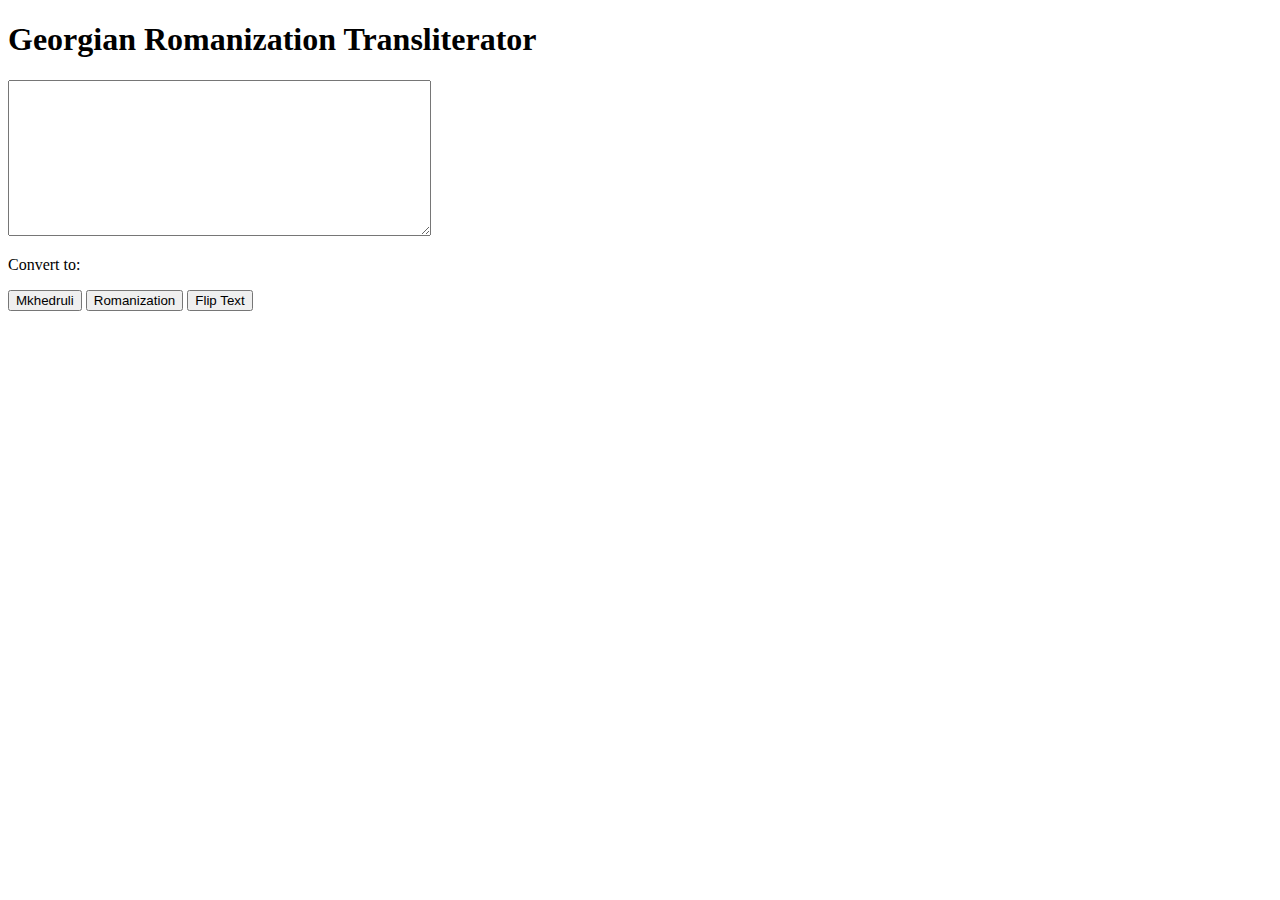
<file: GeorgianTranscription/index.html>
<!DOCTYPE html>
<html lang="en">
<head>
    <meta charset="UTF-8">
    <meta name="viewport" content="width=device-width, initial-scale=1.0">
    <title>Georgian Romanization Transliterator</title>
    <script src="georgiantrans.js" defer></script>
</head>
<body>
    <h1>Georgian Romanization Transliterator</h1>
    <textarea name="" id="" cols="50" rows="10"></textarea>
    <br>
    <p>Convert to:</p>
    <button onclick="translit(r2g)">Mkhedruli</button>
    <button onclick="translit(g2r)">Romanization</button>
    <button onclick="fliptext()">Flip Text</button>
    <br>
    <div></div>
</body>
</html>
</file>
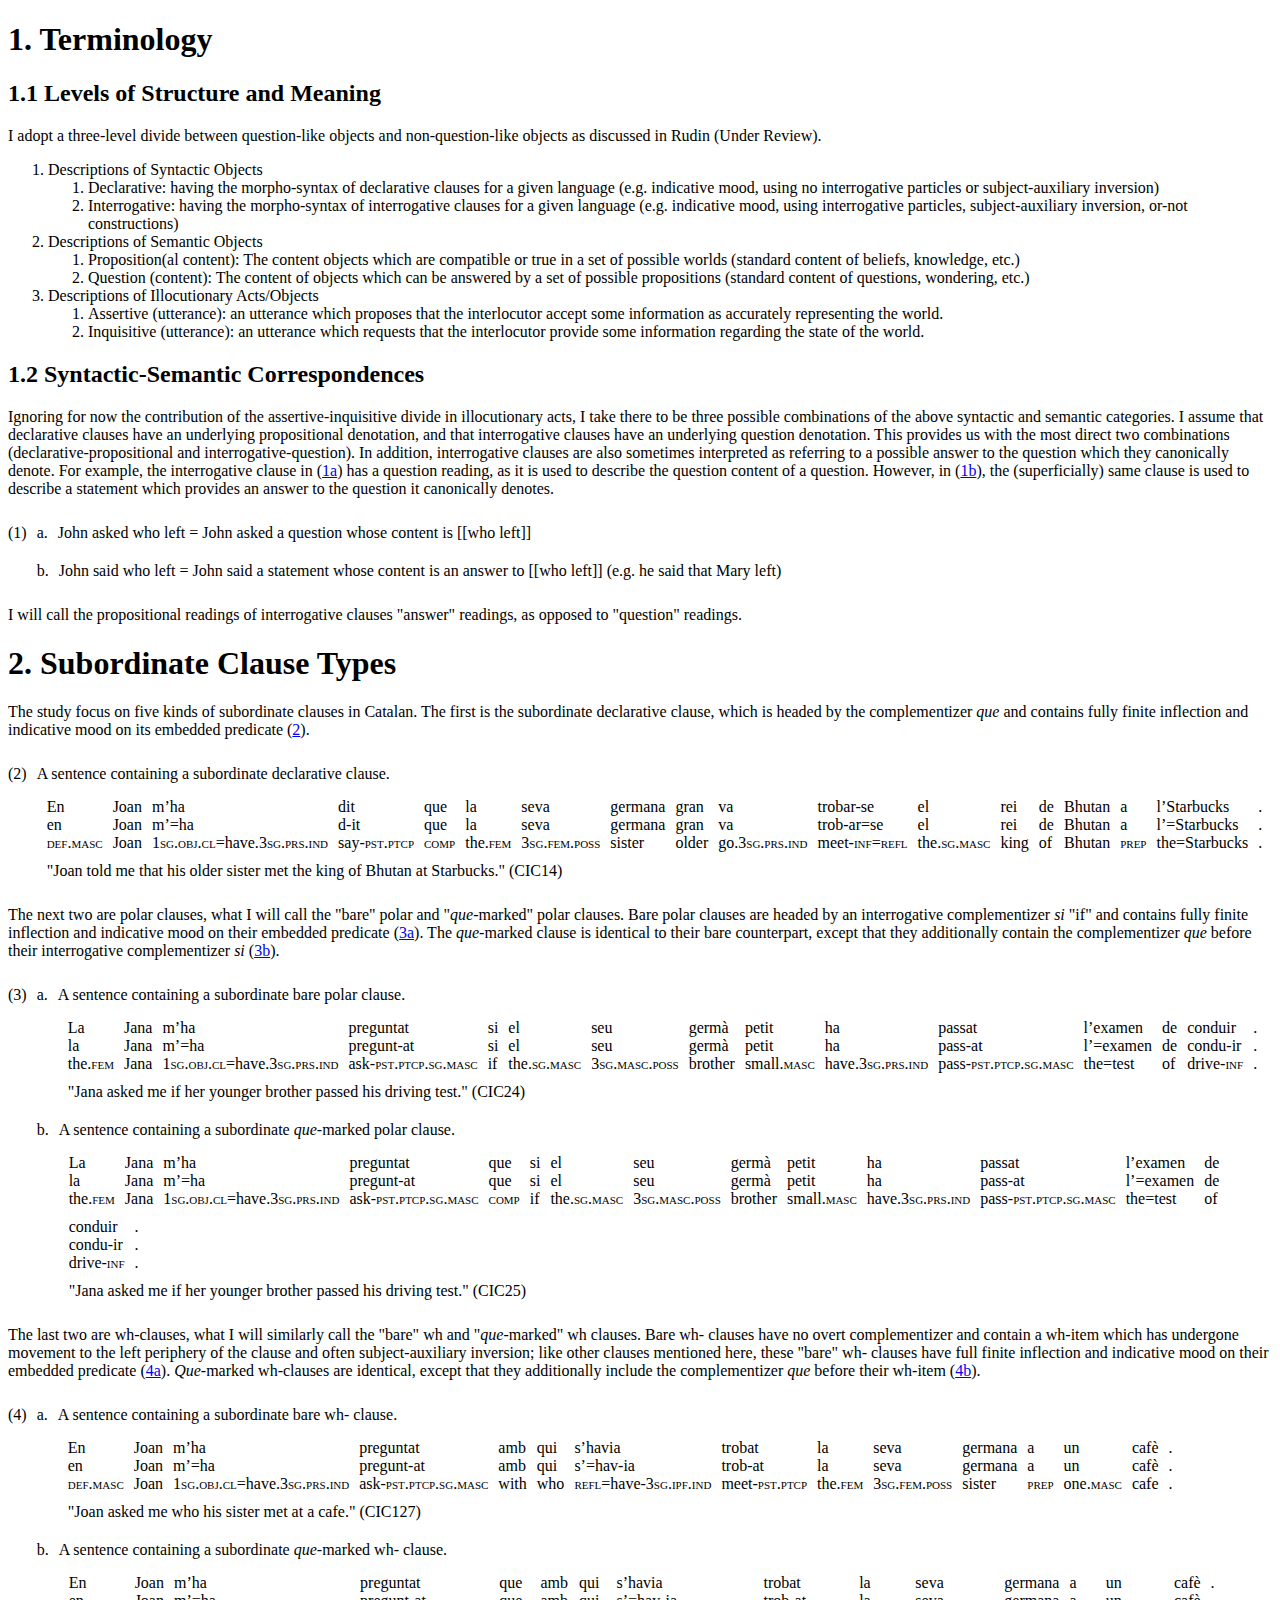
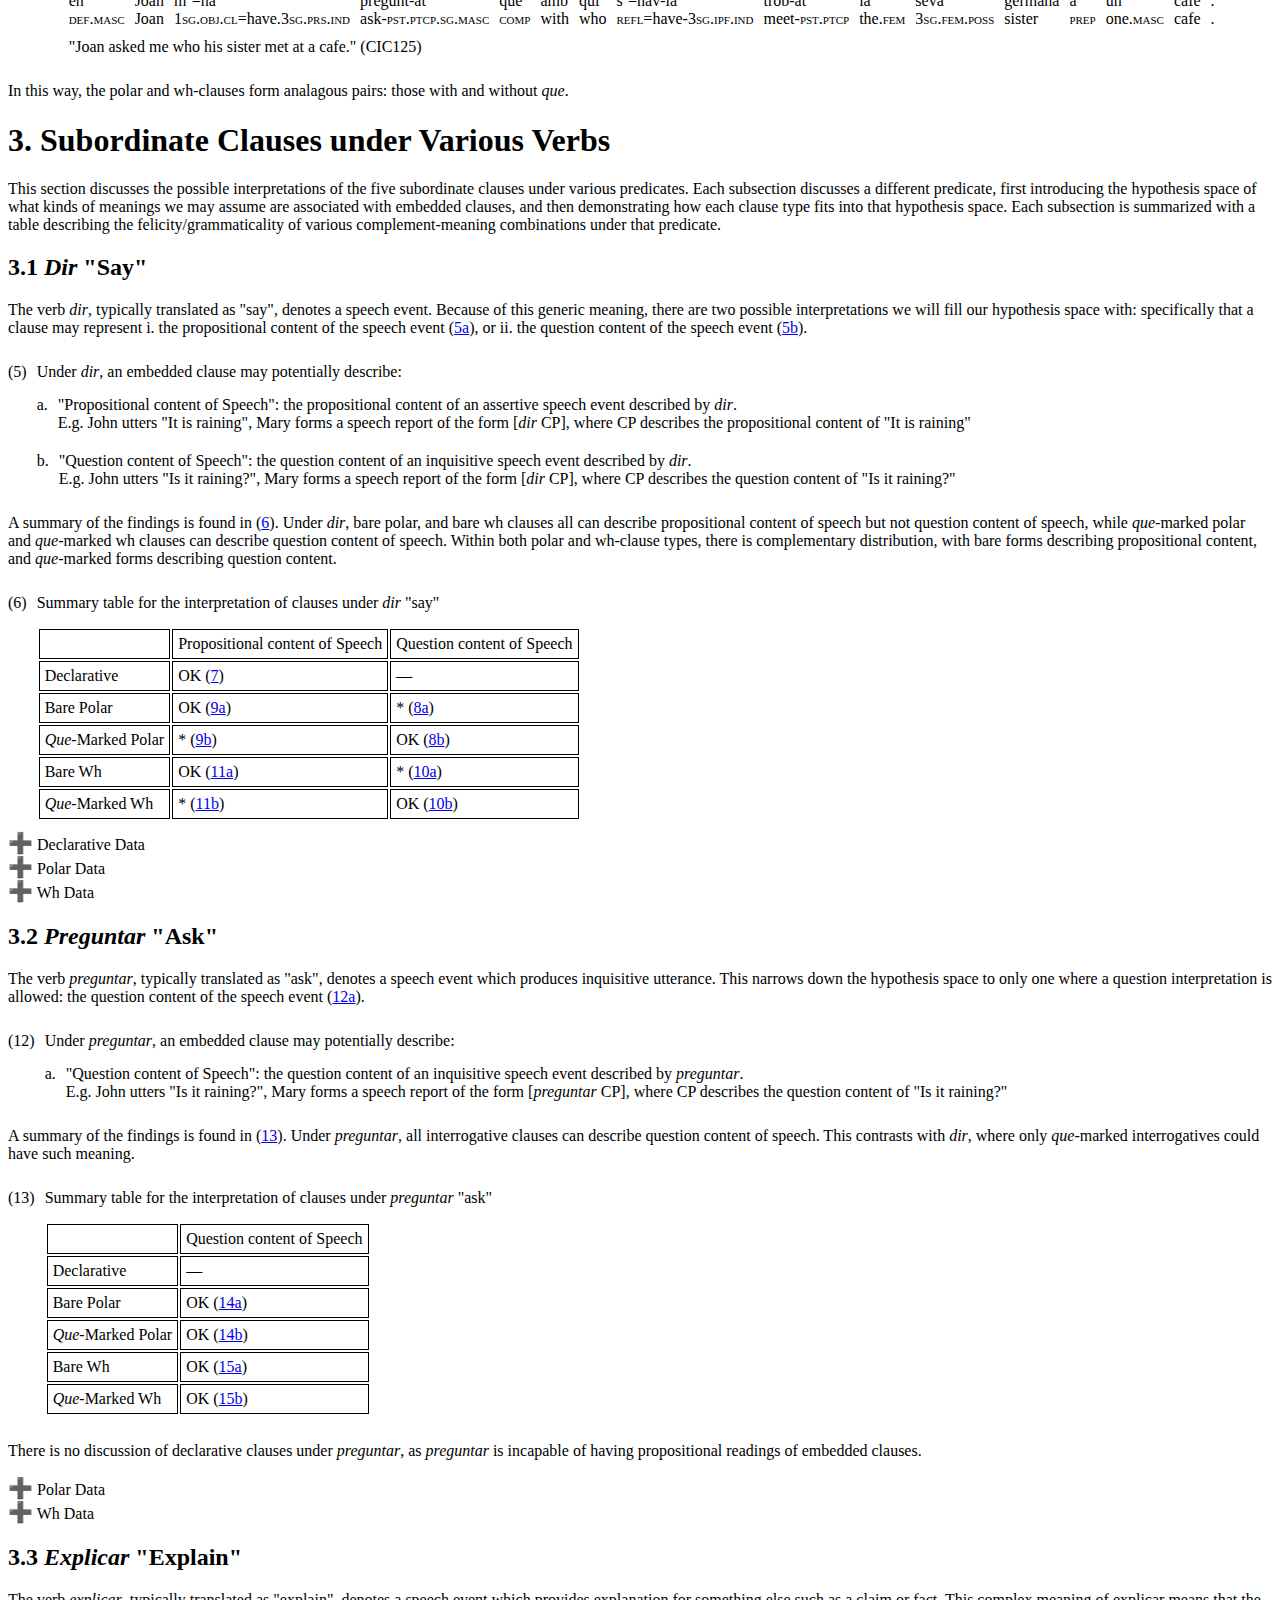
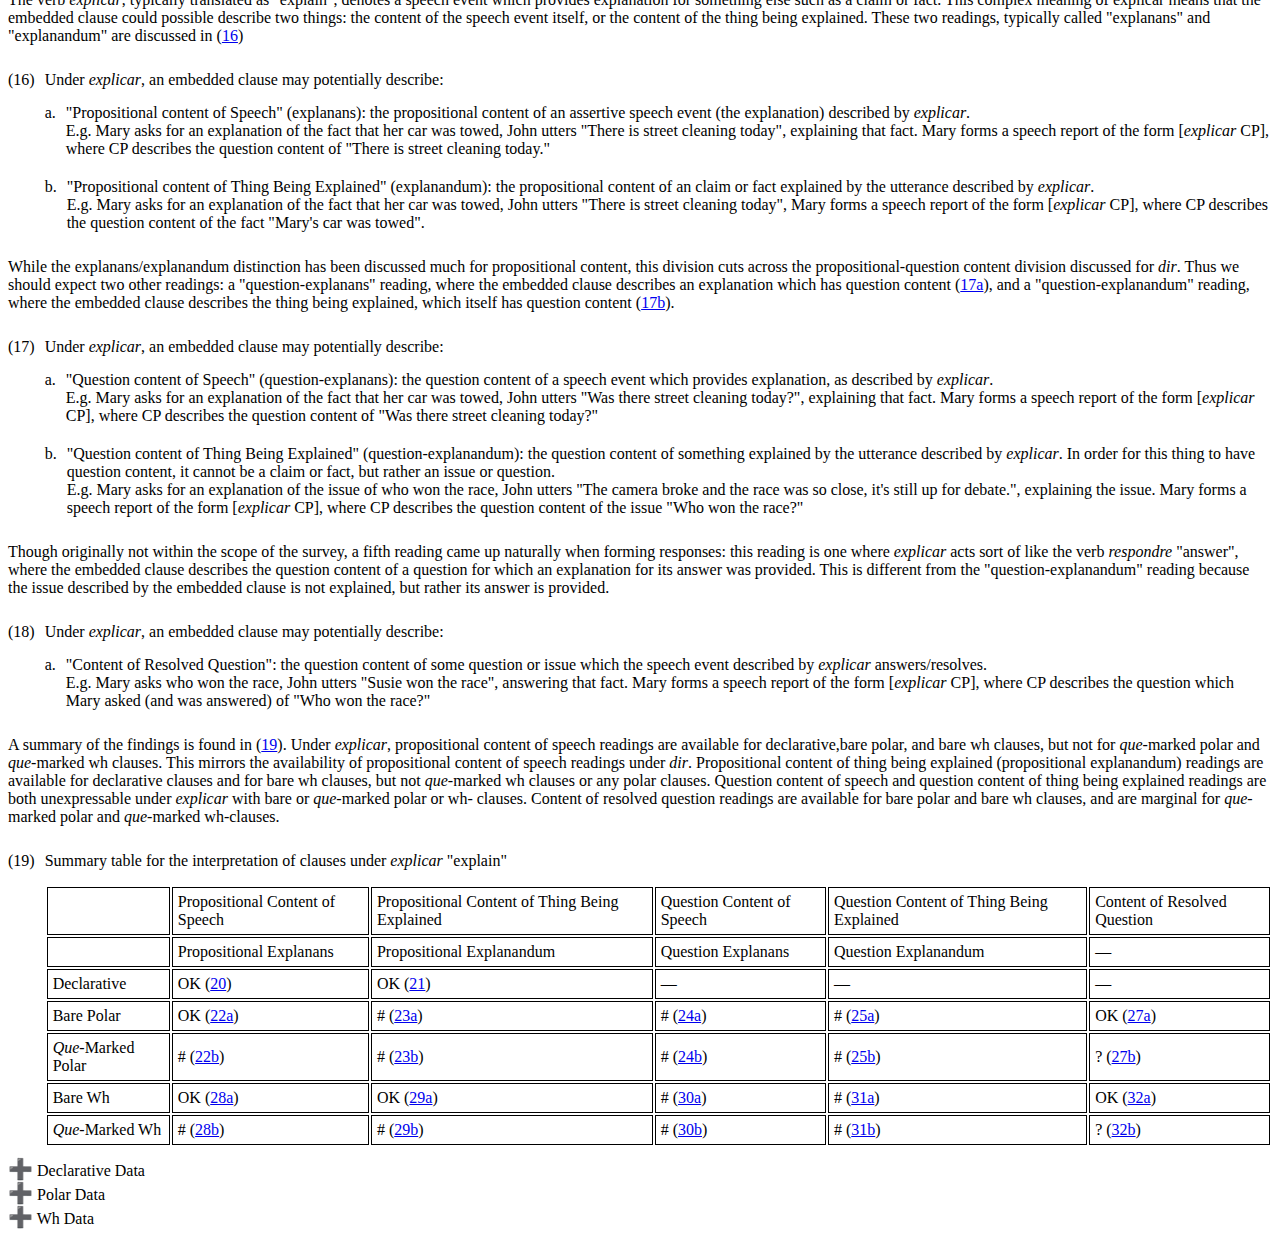
<file: Catalan Data Summary/commentary.html>
<!DOCTYPE html>
<html lang="en">
<head>
	<meta charset="UTF-8">
	<meta name="viewport" content="width=device-width, initial-scale=1.0">
	<title>Commentary</title>
	<script src="commentary.js"></script>
	<script src="Sheets.js"></script>
	<link rel="stylesheet" href="style.css">
</head>
<body>
	<h1>Terminology</h1>

	<h2>Levels of Structure and Meaning</h2>

	<p>I adopt a three-level divide between question-like objects and non-question-like objects as discussed in Rudin (Under Review).</p>

	<ol>
		<li>Descriptions of Syntactic Objects
			<ol>
				<li>
					Declarative: having the morpho-syntax of declarative clauses for a given language (e.g. indicative mood, using no interrogative particles or subject-auxiliary inversion)
				</li>
				<li>
					Interrogative: having the morpho-syntax of interrogative clauses for a given language (e.g. indicative mood, using interrogative particles, subject-auxiliary inversion, or-not constructions)
				</li>
			</ol>
		</li>
		<li>Descriptions of Semantic Objects
			<ol>
				<li>
					Proposition(al content): The content objects which are compatible or true in a set of possible worlds (standard content of beliefs, knowledge, etc.)
				</li>
				<li>
					Question (content): The content of objects which can be answered by a set of possible propositions (standard content of questions, wondering, etc.)
				</li>
			</ol>
		</li>
		<li>Descriptions of Illocutionary Acts/Objects
			<ol>
				<li>
					Assertive (utterance): an utterance which proposes that the interlocutor accept some information as accurately representing the world.
				</li>
				<li>
					Inquisitive (utterance): an utterance which requests that the interlocutor provide some information regarding the state of the world.
				</li>
			</ol>
		</li>
	</ol>

	<h2>Syntactic-Semantic Correspondences</h2>

	<p>Ignoring for now the contribution of the assertive-inquisitive divide in illocutionary acts, I take there to be three possible combinations of the above syntactic and semantic categories. I assume that declarative clauses have an underlying propositional denotation, and that interrogative clauses have an underlying question denotation. This provides us with the most direct two combinations (declarative-propositional and interrogative-question). In addition, interrogative clauses are also sometimes interpreted as referring to a possible answer to the question which they canonically denote. For example, the interrogative clause in <span class="references" data-refs="john-asked-who-left"></span> has a question reading, as it is used to describe the question content of a question. However, in <span class="references" data-refs="john-said-who-left"></span>, the (superficially) same clause is used to describe a statement which provides an answer to the question it canonically denotes.</p>

	<div class="example" data-key="english-who-left">
		<div class="subexample" data-key="john-asked-who-left">
			John asked who left = John asked a question whose content is [[who left]]
		</div>
		<div class="subexample" data-key="john-said-who-left">
			John said who left = John said a statement whose content is an answer to [[who left]] (e.g. he said that Mary left)
		</div>
	</div>

	<p>I will call the propositional readings of interrogative clauses "answer" readings, as opposed to "question" readings.</p>

	<h1>Subordinate Clause Types</h1>

	<p>The study focus on five kinds of subordinate clauses in Catalan. The first is the subordinate declarative clause, which is headed by the complementizer <span class="ts">que</span> and contains fully finite inflection and indicative mood on its embedded predicate <span class="references" data-refs="decl-que"></span>.</p>

	<div class="example" data-key="decl-que">
		<div>A sentence containing a subordinate declarative clause.</div>
		<div class="sentence_ref" data-sent="CIC14"></div>
	</div>

	<p>The next two are polar clauses, what I will call the "bare" polar and "<span class="ts">que</span>-marked" polar clauses. Bare polar clauses are headed by an interrogative complementizer <span class="ts">si</span> <span class="tl">if</span> and contains fully finite inflection and indicative mood on their embedded predicate <span class="references" data-refs="pol-bare"></span>. The <span class="ts">que</span>-marked clause is identical to their bare counterpart, except that they additionally contain the complementizer <span class="ts">que</span> before their interrogative complementizer <span class="ts">si</span> <span class="references" data-refs="pol-que"></span>.</p>

	<div class="example" data-key="pol-examples">
		<div class="subexample" data-key="pol-bare">
			<div>A sentence containing a subordinate bare polar clause.</div>
			<div class="sentence_ref" data-sent="CIC24"></div>
		</div>
		<div class="subexample" data-key="pol-que">
			<div>A sentence containing a subordinate <span class="ts">que</span>-marked polar clause.</div>
			<div class="sentence_ref" data-sent="CIC25"></div>
		</div>
	</div>

	<p>The last two are wh-clauses, what I will similarly call the "bare" wh and "<span class="ts">que</span>-marked" wh clauses. Bare wh- clauses have no overt complementizer and contain a wh-item which has undergone movement to the left periphery of the clause and often subject-auxiliary inversion; like other clauses mentioned here, these "bare" wh- clauses have full finite inflection and indicative mood on their embedded predicate <span class="references" data-refs="wh-bare"></span>. <span class="ts">Que</span>-marked wh-clauses are identical, except that they additionally include the complementizer <span class="ts">que</span> before their wh-item <span class="references" data-refs="wh-que"></span>.</p>

	<div class="example" data-key="pol-examples">
		<div class="subexample" data-key="wh-bare">
			<div>A sentence containing a subordinate bare wh- clause.</div>
			<div class="sentence_ref" data-sent="CIC127"></div>
		</div>
		<div class="subexample" data-key="wh-que">
			<div>A sentence containing a subordinate <span class="ts">que</span>-marked wh- clause.</div>
			<div class="sentence_ref" data-sent="CIC125"></div>
		</div>
	</div>

	<p>In this way, the polar and wh-clauses form analagous pairs: those with and without <span class="ts">que</span>.</p>

	<h1>Subordinate Clauses under Various Verbs</h1>

	<p>This section discusses the possible interpretations of the five subordinate clauses under various predicates. Each subsection discusses a different predicate, first introducing the hypothesis space of what kinds of meanings we may assume are associated with embedded clauses, and then demonstrating how each clause type fits into that hypothesis space. Each subsection is summarized with a table describing the felicity/grammaticality of various complement-meaning combinations under that predicate.</p>

	<h2><span class="ts">Dir</span> <span class="tl">Say</span></h2>

	<p>The verb <span class="ts">dir</span>, typically translated as <span class="tl">say</span>, denotes a speech event. Because of this generic meaning, there are two possible interpretations we will fill our hypothesis space with: specifically that a clause may represent i. the propositional content of the speech event <span class="references" data-refs="dir-hypothesis-proposition"></span>, or ii. the question content of the speech event <span class="references" data-refs="dir-hypothesis-question"></span>.</p>

	<div class="example" data-key="dir-hypotheses">
		<div>Under <span class="ts">dir</span>, an embedded clause may potentially describe: </div>
		<div class="subexample" data-key="dir-hypothesis-proposition">
			<div>"Propositional content of Speech": the propositional content of an assertive speech event described by <span class="ts">dir</span>.<br>
			E.g. John utters "It is raining", Mary forms a speech report of the form [<span class="ts">dir</span> CP], where CP describes the propositional content of "It is raining"
			</div>
		</div>
		<div class="subexample" data-key="dir-hypothesis-question">
			<div>"Question content of Speech": the question content of an inquisitive speech event described by <span class="ts">dir</span>.<br>
			E.g. John utters "Is it raining?", Mary forms a speech report of the form [<span class="ts">dir</span> CP], where CP describes the question content of "Is it raining?"
			</div>
		</div>
	</div>

	<p>A summary of the findings is found in <span class="references" data-refs="dir-summary"></span>. Under <span class="ts">dir</span>, bare polar, and bare wh clauses all can describe propositional content of speech but not question content of speech, while <span class="ts">que</span>-marked polar and <span class="ts">que</span>-marked wh clauses can describe question content of speech. Within both polar and wh-clause types, there is complementary distribution, with bare forms describing propositional content, and <span class="ts">que</span>-marked forms describing question content.</p>
	
	<div class="example" data-key="dir-summary">
		<div>Summary table for the interpretation of clauses under <span class="ts">dir</span> <span class="tl">say</span></div>
		<div class="table">
			! Propositional content of Speech ! Question content of Speech !!
			Declarative 								! OK <span class="references" data-refs="dir-decl-que-prop-speech"></span>! — !!
			Bare Polar 									! OK <span class="references" data-refs="dir-answer-bare-pol"></span>! * <span class="references" data-refs="dir-question-bare-pol"></span>!!
			<span class="ts">Que</span>-Marked Polar  	! * <span class="references" data-refs="dir-answer-que-pol"></span>! OK <span class="references" data-refs="dir-question-que-pol"></span>!!
			Bare Wh 									! OK <span class="references" data-refs="dir-answer-bare-wh"></span>! * <span class="references" data-refs="dir-question-bare-wh"></span>!!
			<span class="ts">Que</span>-Marked Wh 		! * <span class="references" data-refs="dir-answer-que-wh"></span>! OK <span class="references" data-refs="dir-question-que-wh"></span>
		</div>
	</div>

	<div class="hider" data-desc="Declarative Data">

	<p>For declarative clauses, we only expect propositional interpretations, and so we will only look at the propositional content of speech reading. Under <span class="ts">dir</span>, an embedded declarative clause may represent propositional content of speech <span class="references" data-refs="dir-decl-que-prop-speech"></span>.</p>

	<div class="example" data-key="dir-decl-que-prop-speech">
		<div>Under <span class="ts">dir</span>, an embedded declarative clause may represent propositional content of speech.</div>
		<div class="sentence_ref" data-sent="CIC1"></div>
	</div>

	</div>
	<div class="hider" data-desc="Polar Data">
	
	<p>For interrogative clauses (polar and wh-), we can assume that both question and propositional (ie. answer) readings may be possible. In <span class="references" data-refs="dir-question-of-pol"></span>, a context is provided which encourages the speaker to form a speech report of Jana's original inquisitive utterance. Under such a context, an embedded clause must describe question content of the inquisitive utterance in order to be felicitous. Such an interpretation is impossible for the bare polar clause <span class="references" data-refs="dir-question-bare-pol"></span>, but is acceptable for the <span class="ts">que</span>-marked polar <span class="references" data-refs="dir-question-que-pol"></span>.</p>

	<div class="example" data-key="dir-question-of-pol">
		Context: You have been helping Jana's brother in school, as well as teaching him how to drive. Today you took him to take his driving test and he passed. Jana calls you asks you: "Did my younger brother pass his driving test?" Later, your friend Isidre asks you what Jana said. You respond:
		<div class="subexample" data-key="dir-question-bare-pol">
			<div>Under <span class="ts">dir</span>, an embedded bare polar clause cannot represent question content of speech.</div>
			<div class="sentence_ref" data-sent="CIC26"></div>
		</div>
		<div class="subexample" data-key="dir-question-que-pol">
			<div>Under <span class="ts">dir</span>, an embedded <span class="ts">que</span>-marked polar clause can represent question content of speech.</div>
			<div class="sentence_ref" data-sent="CIC27"></div>
		</div>
	</div>

	<p>The other possible interpretation is one where the embedded interrogative describes the propositional content of the reported assertive speech act this can be done through an "answer" interpretation, where the embedded clause is understood as representing an answer to the question it typically represents. In <span class="references" data-refs="dir-answer-of-pol"></span>, a context is created in which the speaker is encouraged to report Jana's assertion without making reference to the actual truth conditions of what Jana said. This is a kind of environment where an "answer" reading should be expected, as an embedded interrogative can represent the kind of assertion which Jana made (it is about passing a test) without making explicit reference to its truth conditions. Here the bare polar is acceptable while the <span class="ts">que</span>-marked polar is not.</p>

	<div class="example" data-key="dir-answer-of-pol">
		Context: You are hanging out with your friend Jana. Jana tells you that her younger brother passed his driving test, and tells you that her younger brother wants to personally tell your friend Isidre that he passed his driving test. Later you see Isidre, and he asks you: "Hey, did you hear if Jana's younger brother passed his driving test?" You don't want to lie to Isidre, but also don't want to tell him. So you say:
		<div class="subexample" data-key="dir-answer-bare-pol">
			<div>Under <span class="ts">dir</span>, an embedded bare polar clause can represent proposition content of speech.</div>
			<div class="sentence_ref" data-sent="CIC4"></div>
		</div>
		<div class="subexample" data-key="dir-answer-que-pol">
			<div>Under <span class="ts">dir</span>, an embedded <span class="ts">que</span>-marked polar clause cannot represent proposition content of speech.</div>
			<div class="sentence_ref" data-sent="CIC5"></div>
		</div>
	</div>

	<p>What we have seen so far is that, under the predicate <span class="ts">dir</span>, <span class="ts">que</span>-marked polar clauses can describe question content of reported speech, but not propositional content of reported speech, which bare polar clauses are the opposite, capable of describing propositional content of reported speech (answer-reading) but not question content of reported speech.</p>

	</div>

	<div class="hider" data-desc="Wh Data">

	<p>Analagously to the context in <span class="references" data-refs="dir-question-of-pol"></span>, the context in <span class="references" data-refs="dir-question-of-wh"></span> encourages the speaker to form a speech report of a wh-question using an embedded wh-clause. The result is similarly analagous to <span class="references" data-refs="dir-question-of-pol"></span>: embedded bare wh-clauses cannot felicitously describe the the question content of the reported query <span class="references" data-refs="dir-question-bare-wh"></span>, while <span class="ts">que</span>-marked clauses can <span class="references" data-refs="dir-question-que-wh"></span>.</p>

	<div class="example" data-key="dir-question-of-wh">
		Context: You are friends with Joan's older sister Isabel. Isabel has been secretive about who she has been meeting with recently. One day, Joan asks you: "Who did my older sister meet at a cafe?" Your friend Sofia asks you what Joan said. You respond:
		<div class="subexample" data-key="dir-question-bare-wh">
			<div>Under <span class="ts">dir</span>, an embedded bare polar clause cannot represent question content of speech.</div>
			<div class="sentence_ref" data-sent="CIC128"></div>
		</div>
		<div class="subexample" data-key="dir-question-que-wh">
			<div>Under <span class="ts">dir</span>, an embedded <span class="ts">que</span>-marked wh- clause can represent question content of speech.</div>
			<div class="sentence_ref" data-sent="CIC129"></div>
		</div>
	</div>

	<p>Analagously to the context in <span class="references" data-refs="dir-answer-of-pol"></span>, the context in <span class="references" data-refs="dir-answer-of-wh"></span> encourages the speaker to form a speech report of a wh-question using an embedded wh-clause. The result is similarly analagous to <span class="references" data-refs="dir-answer-of-pol"></span>: embedded bare wh-clauses can felicitously describe the propositional content of a reported assertion <span class="references" data-refs="dir-answer-bare-wh"></span>, while <span class="ts">que</span>-marked clauses cannot <span class="references" data-refs="dir-question-que-wh"></span>.</p>

	<div class="example" data-key="dir-answer-of-wh">
		Context: You are hanging out with your friend Joan. Joan tells you that his older sister met the King of Bhutan at Starbucks, and that his older sister wants to personally tell Martina that she met the King of Bhutan. Later, you see Martina. She asks you: "Hey, Joan's older sister called me and said she met someone really important yesterday, but she won't tell me who yet. Do you know?" You don't want to lie to Martina, but also don't want to tell her. So you say:
		<div class="subexample" data-key="dir-answer-bare-wh">
			<div class="sentence_ref" data-sent="CIC16"></div>
		</div>
		<div class="subexample" data-key="dir-answer-que-wh">
			<div class="sentence_ref" data-sent="CIC17"></div>
		</div>
	</div>

	</div>

	<h2><span class="ts">Preguntar</span> <span class="tl">Ask</span></h2>
	
	<p>The verb <span class="ts">preguntar</span>, typically translated as <span class="tl">ask</span>, denotes a speech event which produces inquisitive utterance. This narrows down the hypothesis space to only one where a question interpretation is allowed: the question content of the speech event <span class="references" data-refs="preguntar-hypothesis-question"></span>.</p>

	<div class="example" data-key="preguntar-hypotheses">
		<div>Under <span class="ts">preguntar</span>, an embedded clause may potentially describe: </div>
		<div class="subexample" data-key="preguntar-hypothesis-question">
			<div>"Question content of Speech": the question content of an inquisitive speech event described by <span class="ts">preguntar</span>.<br>
			E.g. John utters "Is it raining?", Mary forms a speech report of the form [<span class="ts">preguntar</span> CP], where CP describes the question content of "Is it raining?"
			</div>
		</div>
	</div>

	<p>A summary of the findings is found in <span class="references" data-refs="preguntar-summary"></span>. Under <span class="ts">preguntar</span>, all interrogative clauses can describe question content of speech. This contrasts with <span class="ts">dir</span>, where only <span class="ts">que</span>-marked interrogatives could have such meaning.</p>

	<div class="example" data-key="preguntar-summary">
		<div>Summary table for the interpretation of clauses under <span class="ts">preguntar</span> <span class="tl">ask</span></div>
		<div class="table">
			! Question content of Speech !!
			Declarative 								! — !!
			Bare Polar 									! OK <span class="references" data-refs="preguntar-bare-pol"></span>!!
			<span class="ts">Que</span>-Marked Polar  	! OK <span class="references" data-refs="preguntar-que-pol"></span>!!
			Bare Wh 									! OK <span class="references" data-refs="preguntar-bare-wh"></span>!!
			<span class="ts">Que</span>-Marked Wh 		! OK <span class="references" data-refs="preguntar-que-wh"></span>
		</div>
	</div>

	<p>There is no discussion of declarative clauses under <span class="ts">preguntar</span>, as <span class="ts">preguntar</span> is incapable of having propositional readings of embedded clauses.</p>

	<div class="hider" data-desc="Polar Data">

	<p>The same context used to prompt a "Question content of Speech" reading under <span class="ts">dir</span> is shown here.</p>

	<div class="example" data-key="preguntar-pol">
		Context: You have been helping Jana's brother in school, as well as teaching him how to drive. Today you took him to take his driving test and he passed. Jana calls you asks you: "Did my younger brother pass his driving test?" Later, your friend Isidre asks you what Jana said. You respond:
		<div class="subexample" data-key="preguntar-bare-pol">
			<div class="sentence_ref" data-sent="CIC24"></div>
		</div>
		<div class="subexample" data-key="preguntar-que-pol">
			<div class="sentence_ref" data-sent="CIC25"></div>
		</div>
	</div>

	</div>

	<div class="hider" data-desc="Wh Data">

	<p>The same context used to prompt a "Question content of Speech" reading under <span class="ts">dir</span> is shown here.</p>

	<div class="example" data-key="preguntar-wh">
		Context: You are friends with Joan's older sister Isabel. Isabel has been secretive about who she has been meeting with recently. One day, Joan asks you who Isabel met with at some cafe. Much later, your friend Martina comes up to you and asks you what Joan said to you. You remember that Joan asked you about who his older sister met at a cafe, but it's been so long ago that you forget which cafe. You respond:
		<div class="subexample" data-key="preguntar-bare-wh">
			<div class="sentence_ref" data-sent="CIC37"></div>
		</div>
		<div class="subexample" data-key="preguntar-que-wh">
			<div class="sentence_ref" data-sent="CIC38"></div>
		</div>
	</div>

	</div>

	<h2><span class="ts">Explicar</span> <span class="tl">Explain</span></h2>

	<p>The verb <span class="ts">explicar</span>, typically translated as <span class="tl">explain</span>, denotes a speech event which provides explanation for something else such as a claim or fact. This complex meaning of explicar means that the embedded clause could possible describe two things: the content of the speech event itself, or the content of the thing being explained. These two readings, typically called "explanans" and "explanandum" are discussed in <span class="references" data-refs="explicar-hypotheses-1"></span></p>

	<div class="example" data-key="explicar-hypotheses-1">
		<div>Under <span class="ts">explicar</span>, an embedded clause may potentially describe: </div>
		<div class="subexample" data-key="explicar-hypothesis-event-proposition">
			<div>
				"Propositional content of Speech" (explanans): the propositional content of an assertive speech event (the explanation) described by <span class="ts">explicar</span>.
				<br>
				E.g. Mary asks for an explanation of the fact that her car was towed, John utters "There is street cleaning today", explaining that fact. Mary forms a speech report of the form [<span class="ts">explicar</span> CP], where CP describes the question content of "There is street cleaning today."
			</div>
		</div>
		<div class="subexample" data-key="explicar-hypothesis-theme-proposition">
			<div>
				"Propositional content of Thing Being Explained" (explanandum): the propositional content of an claim or fact explained by the utterance described by <span class="ts">explicar</span>.
				<br>
				E.g. Mary asks for an explanation of the fact that her car was towed, John utters "There is street cleaning today", Mary forms a speech report of the form [<span class="ts">explicar</span> CP], where CP describes the question content of the fact "Mary's car was towed".
			</div>
		</div>
	</div>

	<p>While the explanans/explanandum distinction has been discussed much for propositional content, this division cuts across the propositional-question content division discussed for <span class="ts">dir</span>. Thus we should expect two other readings: a "question-explanans" reading, where the embedded clause describes an explanation which has question content <span class="references" data-refs="explicar-hypothesis-event-question"></span>, and a "question-explanandum" reading, where the embedded clause describes the thing being explained, which itself has question content <span class="references" data-refs="explicar-hypothesis-theme-question"></span>.</p>

	<div class="example" data-key="explicar-hypotheses-2">
		<div>Under <span class="ts">explicar</span>, an embedded clause may potentially describe: </div>
		<div class="subexample" data-key="explicar-hypothesis-event-question">
			<div>
				"Question content of Speech" (question-explanans): the question content of a speech event which provides explanation, as described by <span class="ts">explicar</span>.
				<br>
				E.g. Mary asks for an explanation of the fact that her car was towed, John utters "Was there street cleaning today?", explaining that fact. Mary forms a speech report of the form [<span class="ts">explicar</span> CP], where CP describes the question content of "Was there street cleaning today?"
			</div>
		</div>
		<div class="subexample" data-key="explicar-hypothesis-theme-question">
			<div>
				"Question content of Thing Being Explained" (question-explanandum): the question content of something explained by the utterance described by <span class="ts">explicar</span>. In order for this thing to have question content, it cannot be a claim or fact, but rather an issue or question.
				<br>
				E.g. Mary asks for an explanation of the issue of who won the race, John utters "The camera broke and the race was so close, it's still up for debate.", explaining the issue. Mary forms a speech report of the form [<span class="ts">explicar</span> CP], where CP describes the question content of the issue "Who won the race?"
			</div>
		</div>	
	</div>

	<p>Though originally not within the scope of the survey, a fifth reading came up naturally when forming responses: this reading is one where <span class="ts">explicar</span> acts sort of like the verb <span class="ts">respondre</span> <span class="tl">answer</span>, where the embedded clause describes the question content of a question for which an explanation for its answer was provided. This is different from the "question-explanandum" reading because the issue described by the embedded clause is not explained, but rather its answer is provided.</p>

	<div class="example" data-key="explicar-hypotheses-2">
		<div>Under <span class="ts">explicar</span>, an embedded clause may potentially describe: </div>
		<div class="subexample" data-key="explicar-hypothesis-answered-question">
			<div>
				"Content of Resolved Question": the question content of some question or issue which the speech event described by <span class="ts">explicar</span> answers/resolves.
				<br>
				E.g. Mary asks who won the race, John utters "Susie won the race", answering that fact. Mary forms a speech report of the form [<span class="ts">explicar</span> CP], where CP describes the question which Mary asked (and was answered) of "Who won the race?"
			</div>
		</div>
	</div>

	<p>A summary of the findings is found in <span class="references" data-refs="explicar-summary"></span>. Under <span class="ts">explicar</span>, propositional content of speech readings are available for declarative,bare polar, and bare wh clauses, but not for <span class="ts">que</span>-marked polar and <span class="ts">que</span>-marked wh clauses. This mirrors the availability of propositional content of speech readings under <span class="ts">dir</span>. Propositional content of thing being explained (propositional explanandum) readings are available for declarative clauses and for bare wh clauses, but not <span class="ts">que</span>-marked wh clauses or any polar clauses. Question content of speech and question content of thing being explained readings are both unexpressable under <span class="ts">explicar</span> with bare or <span class="ts">que</span>-marked polar or wh- clauses. Content of resolved question readings are available for bare polar and bare wh clauses, and are marginal for <span class="ts">que</span>-marked polar and <span class="ts">que</span>-marked wh-clauses.</p>

	<div class="example" data-key="explicar-summary">
		<div>Summary table for the interpretation of clauses under <span class="ts">explicar</span> <span class="tl">explain</span></div>
		<div class="table">
			!	Propositional Content of Speech	!	Propositional Content of Thing Being Explained!Question Content of Speech!Question Content of Thing Being Explained!Content of Resolved Question !!
			!	Propositional Explanans!Propositional Explanandum!Question Explanans!Question Explanandum!—!!
			Declarative!OK <span class="references" data-refs="explicar-decl-speech"></span>!OK <span class="references" data-refs="explicar-decl-claim"></span>!—!—!—!!
			Bare Polar!OK <span class="references" data-refs="explicar-pol-bare-prop-speech"></span>!# <span class="references" data-refs="explicar-pol-bare-claim"></span>!# <span class="references" data-refs="explicar-pol-bare-question-speech"></span>!# <span class="references" data-refs="explicar-pol-bare-justification"></span>!OK <span class="references" data-refs="explicar-pol-bare-answer"></span>!!
			<span class="ts">Que</span>-Marked Polar!# <span class="references" data-refs="explicar-pol-que-prop-speech"></span>!# <span class="references" data-refs="explicar-pol-que-claim"></span>!# <span class="references" data-refs="explicar-pol-que-question-speech"></span>!# <span class="references" data-refs="explicar-pol-que-justification"></span>!? <span class="references" data-refs="explicar-pol-que-answer"></span>!!
			Bare Wh!OK <span class="references" data-refs="explicar-wh-bare-prop-speech"></span>!OK <span class="references" data-refs="explicar-wh-bare-claim"></span>!# <span class="references" data-refs="explicar-wh-bare-question-speech"></span>!# <span class="references" data-refs="explicar-wh-bare-justification"></span>!OK <span class="references" data-refs="explicar-wh-bare-answer"></span>!!
			<span class="ts">Que</span>-Marked Wh!# <span class="references" data-refs="explicar-wh-que-prop-speech"></span>!# <span class="references" data-refs="explicar-wh-que-claim"></span>!# <span class="references" data-refs="explicar-wh-que-question-speech"></span>!# <span class="references" data-refs="explicar-wh-que-justification"></span>! ? <span class="references" data-refs="explicar-wh-que-answer"></span>
		</div>
	</div>

	<div class="hider" data-desc="Declarative Data">

	Only the two propositional readings were tested with declarative clauses. In <span class="references" data-refs="explicar-decl-speech"></span>, a context is formed where the speaker is encouraged to form a speech report describing the content of an explanation (an explanation for the fact that Laia is upset). A declarative clause can felicitously refer to the explanation under <span class="ts">explicar.</span> 

	<div class="example" data-key="explicar-decl-speech">
		Context: Recently your friend Laia has seemed upset. You approach her friend Isabel and ask: "Why is Laia so upset?" Isabel responds: "My father fired Martina." Later, Oriol comes to you and asks you why Laia seems upset. You respond:
		<div class="sentence_ref" data-sent="CIC78"></div>
	</div>

	<p>In <span class="references" data-refs="explicar-decl-claim"></span>, the context prompts a speech report using the propositional content of thing being explained (explanandum). The speaker is prompted to form a report of an explaining event, without making reference to what the explanation was. This encourages the speaker to form a report where the embedded clause refers to the thing being explained rather than the explanation. The propositional content of thing being explained reading is possible: "that her father fired Martina" describes the fact that required explanantion, rather than what Isabel said.</p>

	<div class="example" data-key="explicar-decl-claim">
		Context: You work for the father of your friend Isabel. Your boss recently fired a coworker named Martina. You confront Isabel and ask her: "Why did your father fire Martina?" Isabel responds: "Don't tell anyone, but she was caught stealing money from the store." Later your manager Lluís asks you if Isabel told you anything why Martina got fired.
		<div class="sentence_ref" data-sent="CIC56"></div>
	</div>

	</div>

	<div class="hider" data-desc="Polar Data">

	<p>We first look at the propositional content of speech reading. In <span class="references" data-refs="explicar-pol-prop-speech"></span>, a context is provided where the speaker is encouraged to report the content of speech of an explaining event, but is unable to recall the exact truth conditions of the explanation. This prompts the speaker to form a speech report in which they use an interrogative clause to describe what the content of the explaination is "about" without making reference to its exact truth conditions. In this scenario, a bare polar clause can felicitously form such a report <span class="references" data-refs="explicar-pol-bare-prop-speech"></span>, but a <span class="ts">que</span>-marked polar cannot <span class="references" data-refs="explicar-pol-que-prop-speech"></span>.</p>

	<div class="example" data-key="explicar-pol-prop-speech">
		Context: One day your friend friend Jana comes up to you and says to you: "I heard you saw Marc crying a week ago. Why was he crying?" You remember him crying a week ago and talking to him about it. Your remember him saying something about his daughter's final test, but you forget if he was crying happily because she passed, or crying sadly because she failed. You respond:
		<div class="subexample" data-key="explicar-pol-bare-prop-speech">
			<div class="sentence_ref" data-sent="CIC70"></div>
		</div>
		<div class="subexample" data-key="explicar-pol-que-prop-speech">
			<div class="sentence_ref" data-sent="CIC74"></div>
		</div>
	</div>

	<p>To prompt a propositional content of thing being explained (propositional explanandum) reading, the context of <span class="references" data-refs="explicar-pol-claim"></span> prompts the speaker to report an explanation event without making reference to the content of the explanation at all (the speaker cannot disclose what the explanation for the grade was), and without making reference to the truth conditions of the thing being explained (the speaker cannot disclose whether the grade was passing or not). Under such a scenario, neither the bare nor <span class="ts">que</span>-marked polar clauses are felicitous. In English, the target meaning may be paraphrased by something like: "I won't tell you if Marc's daughter passed her final test, but if she did, then Marc explained this fact to me; if she didn't, then Marc explained that fact to me."</p>

	<div class="example" data-key="explicar-pol-claim">
		Context: You are a teacher. This semester, Marc's daughter, who is your student, has been struggling in class, and it seems like she will fail. However, she got a passing grade on her final test. In a meeting with Marc, you ask him how it is possible that she got the score. Marc shyly replies. "Well, I hired a tutor." Another teacher who teaches Marc's daughter is suspicious that she cheated on her other exam. The teacher asks you: "Did Marc's daughter get a passing grade for your final test?" You tell her that you cannot disclose your student's grades to other teachers. She responds: "Well can you at least tell me if Marc told you how she got her grade in your class?" You respond:
		<div class="subexample" data-key="explicar-pol-bare-claim">
			<div class="sentence_ref" data-sent="CIC48"></div>
		</div>
		<div class="subexample" data-key="explicar-pol-que-claim">
			<div class="sentence_ref" data-sent="CIC52"></div>
		</div>
	</div>

	<p>The question content of speech reading is one where the embedded clause describes the question content of an utterance. <span class="references" data-refs="explicar-pol-question-speech"></span> provides such a context, in which Marc uses a (rhetorical) question to explain that the speaker shouldn't be too upset. In this context, neither a bare polar, nor a <span class="ts">que</span>-marked polar are felicitous.</p>

	<div class="example" data-key="explicar-pol-question-speech">
		Context: You are talking with your friend Marc. Recently you have been upset because your son got a failing grade on a test. Marc reassures you: "Well, did my daughter get a passing grade on her final test?" You know that his daughter failed her final test in high school, but became a great surgeon anyway, so his question comforts you. Later your friend Montserrat asks you if you feel better. You say that Marc helped you feel better. She asks you how. You respond:
		<div class="subexample" data-key="explicar-pol-bare-question-speech">
			<div class="sentence_ref" data-sent="CIC92"></div>
		</div>
		<div class="subexample" data-key="explicar-pol-que-question-speech">
			<div class="sentence_ref" data-sent="CIC93"></div>
		</div>
	</div>

	<p>The question content of thing being explained (question explanandum) reading is one where the embedded clause describes the question content of an issue which some speech act provides explanation for. <span class="references" data-refs="explicar-pol-justification"></span> provides such a context, in which the speaker is encouraged to report Marc's explanation for the speaker's question. In this context, neither a bare polar, nor a <span class="ts">que</span>-marked polar are felicitous.</p>

	<div class="example" data-key="explicar-pol-justification">
		Context (Subtask 31): You are a tutor, being interviewed by Marc and Jana about their daughter. You ask them: "Did your daughter pass her final exam this year?" Jana asks: "How is that an issue?" Before you answer, Marc responds: "Because if she didn't pass, she will need to repeat the year." Later your friend asks you how Jana and Marc reacted to your questions. You tell them:
		<div class="subexample" data-key="explicar-pol-bare-justification">
			<div class="sentence_ref" data-sent="CIC144"></div>
		</div>
		<div class="subexample" data-key="explicar-pol-que-justification">
			<div class="sentence_ref" data-sent="CIC145"></div>
		</div>
	</div>

	<p>The intended interpretation can be provided via paraphrase, as in <span class="references" data-refs="explicar-paraphrase-justification"></span>.</p>

	<div class="example" data-key="explicar-paraphrase-justification">
		<div class="sentence_ref" data-sent="CIC142"></div>
	</div>

	<p>The "Content of Resolved Question" came up during tasks that were aimed at prompting reports using the verb <span class="ts">respondre</span> <span class="tl">answer</span>. As such, these contexts are simply ones where the speaker reports what questions were answered by a speech act. Under these contexts, the bare polar clause is felicitous under <span class="ts">explicar</span> <span class="references" data-refs="explicar-pol-bare-answer"></span>, while <span class="ts">que</span>-marked polar clauses are marginal <span class="references" data-refs="explicar-pol-que-answer"></span>.</p>

	<div class="example" data-key="explicar-pol-answer">
		Context: You are listening in on a conversation between Montserrat and Marc. Montserrat asks Marc: "Did your daughter get a passing grade on her final test?" Marc responds, saying yes. Montserrat then asks Marc: "Did your son get a passing grade on his final test?" Marc doesn't respond. Later, Joan comes up to you and asks you what Marc said in response to Montserrat's questions. You respond:
		<div class="subexample" data-key="explicar-pol-bare-answer">
			<div class="sentence_ref" data-sent="CIC207"></div>
		</div>
		<div class="subexample" data-key="explicar-pol-que-answer">
			<div class="sentence_ref" data-sent="CIC212"></div>
		</div>
	</div>

	<p>In summary, it appears that <span class="ts">que</span>-marked polars are never felicitous under <span class="ts">explicar</span>, regardless of their potential reading, while bare polars are felicitous only with propositional content of speech readings and maringal with content of resolved question readings.</p>

	</div>
	<div class="hider" data-desc="Wh Data">

	<p>We first look at the propositional content of speech reading. In <span class="references" data-refs="explicar-wh-prop-speech"></span>, a context is provided where the speaker is encouraged to report the content of speech of an explaining event, but is unable to recall the exact truth conditions of the explanation. This prompts the speaker to form a speech report in which they use an interrogative clause to describe what the content of the explaination is "about" without making reference to its exact truth conditions. In this scenario, a bare wh clause can felicitously form such a report <span class="references" data-refs="explicar-wh-bare-prop-speech"></span>, but a <span class="ts">que</span>-marked wh cannot <span class="references" data-refs="explicar-wh-que-prop-speech"></span>.</p>

	<div class="example" data-key="explicar-wh-prop-speech">
		Context (Subtask 20): Your friend Lluís comes to you and asks you why your friend Laia seems upset. You remember asking her, and she told you that she was upset that her father fired someone, but you forget who was actually fired. You respond:
		<div class="subexample" data-key="explicar-wh-bare-prop-speech">
			<div class="sentence_ref" data-sent="CIC81"></div>
		</div>
		<div class="subexample" data-key="explicar-wh-que-prop-speech">
			<div class="sentence_ref" data-sent="CIC84"></div>
		</div>
	</div>

	<p>To prompt a propositional content of thing being explained (propositional explanandum) reading, the context of <span class="references" data-refs="explicar-wh-claim"></span> prompts the speaker to report an explanation event without making reference to the content of the explanation at all (the speaker cannot disclose what the explanation for why someone was fired), and without making reference to the truth conditions of the thing being explained (the speaker cannot disclose who got fired). In English, the target meaning may be paraphrased by something like: "I won't tell you who got fired, but whoever it was, Isabel explained to me why her father fired that person." Such a reading is possible for bare wh-clauses under <span class="ts">explicar</span>, but not for <span class="ts">que</span>-marked clauses under explicar.</p>

	<div class="example" data-key="explicar-wh-claim">
		Context (Subtask 16): You work for the father of your friend Isabel. Your boss recently fired a coworker named Martina. You confront Isabel and ask her: "Why did your father fire Martina?" Isabel responds: "Don't tell anyone, but she was caught stealing money from the store." Later, when working a customer comes up to you and asks: "I heard from Isabel that her father fired someone recently. Do you know who?" You say that you do know who, but company policy prevents you from talking to customers about it. The customer responds: "Well, can you at least tell me if Isabel told you how the person got fired?" You respond:
		<div class="subexample" data-key="explicar-wh-bare-claim">
			<div class="sentence_ref" data-sent="CIC60"></div>
		</div>
		<div class="subexample" data-key="explicar-wh-que-claim">
			<div class="sentence_ref" data-sent="CIC64"></div>
		</div>
	</div>

	<p>This result is different from the result for polar clauses: recall that bare polar clauses cannot form propositional explanandum readings under <span class="ts">explicar</span> <span class="references" data-refs="explicar-pol-bare-claim"></span>, while bare wh clauses can <span class="references" data-refs="explicar-wh-bare-claim"></span>. This turns out to be the only difference under <span class="ts">explicar</span> between polar and bare clause analogues.</p>

	<p>The question content of speech reading is one where the embedded clause describes the question content of an utterance. <span class="references" data-refs="explicar-wh-question-speech"></span> provides such a context, in which Isabel uses a (rhetorical) question to explain who she thinks might break into the store. In this context, neither a bare wh clause, nor a <span class="ts">que</span>-marked wh clause are felicitous.</p>

	<div class="example" data-key="explicar-wh-question-speech">
		Context (Subtask 22) One day you and your coworker Isabel are closing the shop you work at. Isabel turns to you and says: "We need to change the passcode for the lock or someone we don't want might get in." You ask her who would possibly come in. Isabel responds: "Well, who did my father fire?" You know that Isabel's father recently fired Oriol, and so you understand that she is worried about Oriol breaking into the shop. Later your friend Laia asks you why the passcode was changed. You respond:
		<div class="subexample" data-key="explicar-wh-bare-question-speech">
			<div class="sentence_ref" data-sent="CIC100"></div>
		</div>
		<div class="subexample" data-key="explicar-wh-que-question-speech">
			<div class="sentence_ref" data-sent="CIC101"></div>
		</div>
	</div>

	<p>The question content of thing being explained (question explanandum) reading is one where the embedded clause describes the question content of an issue which some speech act provides explanation for. <span class="references" data-refs="explicar-pol-justification"></span> provides such a context, in which the speaker is encouraged to report Isabel's explanation for the speaker's question. In this context, neither a bare wh-clause, nor a <span class="ts">que</span>-marked wh-clause are felicitous.</p>

	<div class="example" data-key="explicar-wh-justification">
		Context (Subtask 32): You are a police officer, asking Isabel and Oriol some questions after they report a break in in their business. Oriol and Isabel are both children of the owner of the business. You ask Isabel: "Who did your father most recently fire?" Oriol asks: "How is that an issue?" Isabel interjects: "It's an issue because whoever was fired may be a suspect." Later your supervisor asks you how the questioning went, you respond:
		<div class="subexample" data-key="explicar-wh-bare-justification">
			<div class="sentence_ref" data-sent="CIC161"></div>
		</div>
		<div class="subexample" data-key="explicar-wh-que-justification">
			<div class="sentence_ref" data-sent="CIC162"></div>
		</div>
	</div>

	<p>The "Content of Resolved Question" came up during tasks that were aimed at prompting reports using the verb <span class="ts">respondre</span> <span class="tl">answer</span>. As such, these contexts are simply ones where the speaker reports what questions were answered by a speech act. Under these contexts, the bare wh clause is felicitous under <span class="ts">explicar</span> <span class="references" data-refs="explicar-wh-bare-answer"></span>, while <span class="ts">que</span>-marked wh clauses are marginal <span class="references" data-refs="explicar-wh-que-answer"></span>. The marginal nature of content of resolved question readings with <span class="ts">que</span>-marked wh clauses mirrors that of <span class="ts">que</span>-marked polars <span class="references" data-refs="explicar-wh-que-answer"></span>.</p>

	<div class="example" data-key="explicar-wh-answer">
		Context (Subtast 37): You are listening in on a conversation between Oriol and Isabel. Oriol asks Isabel: "Who did your father fire?" Isabel responds, saying that her father fired Martina. Oriol then asks Isabel: "Who did your father hire to replace her?" Isabel doesn't respond. Later, Laia comes up to you and asks you what Isabel said in response to Oriol's questions. You respond:
		<div class="subexample" data-key="explicar-wh-bare-answer">
			<div class="sentence_ref" data-sent="CIC223"></div>
		</div>
		<div class="subexample" data-key="explicar-wh-que-answer">
			<div class="sentence_ref" data-sent="CIC225"></div>
		</div>
	</div>

	<p>In summary, it appears that <span class="ts">que</span>-marked wh clauses are never felicitous under <span class="ts">explicar</span>, regardless of their potential reading, while bare wh-clauses are felicitous with propositional content of speech and propositional content of thing being explained, and marginal with content of resolved question readings.</p>

	</div>
	
	<!-- <h2><span class="ts">Respondre</span> <span class="tl">Answer</span></h2>
	


	<h1>Quotation</h1>

	<h1>Argument Structure</h1> -->
</body>
</html>
</file>
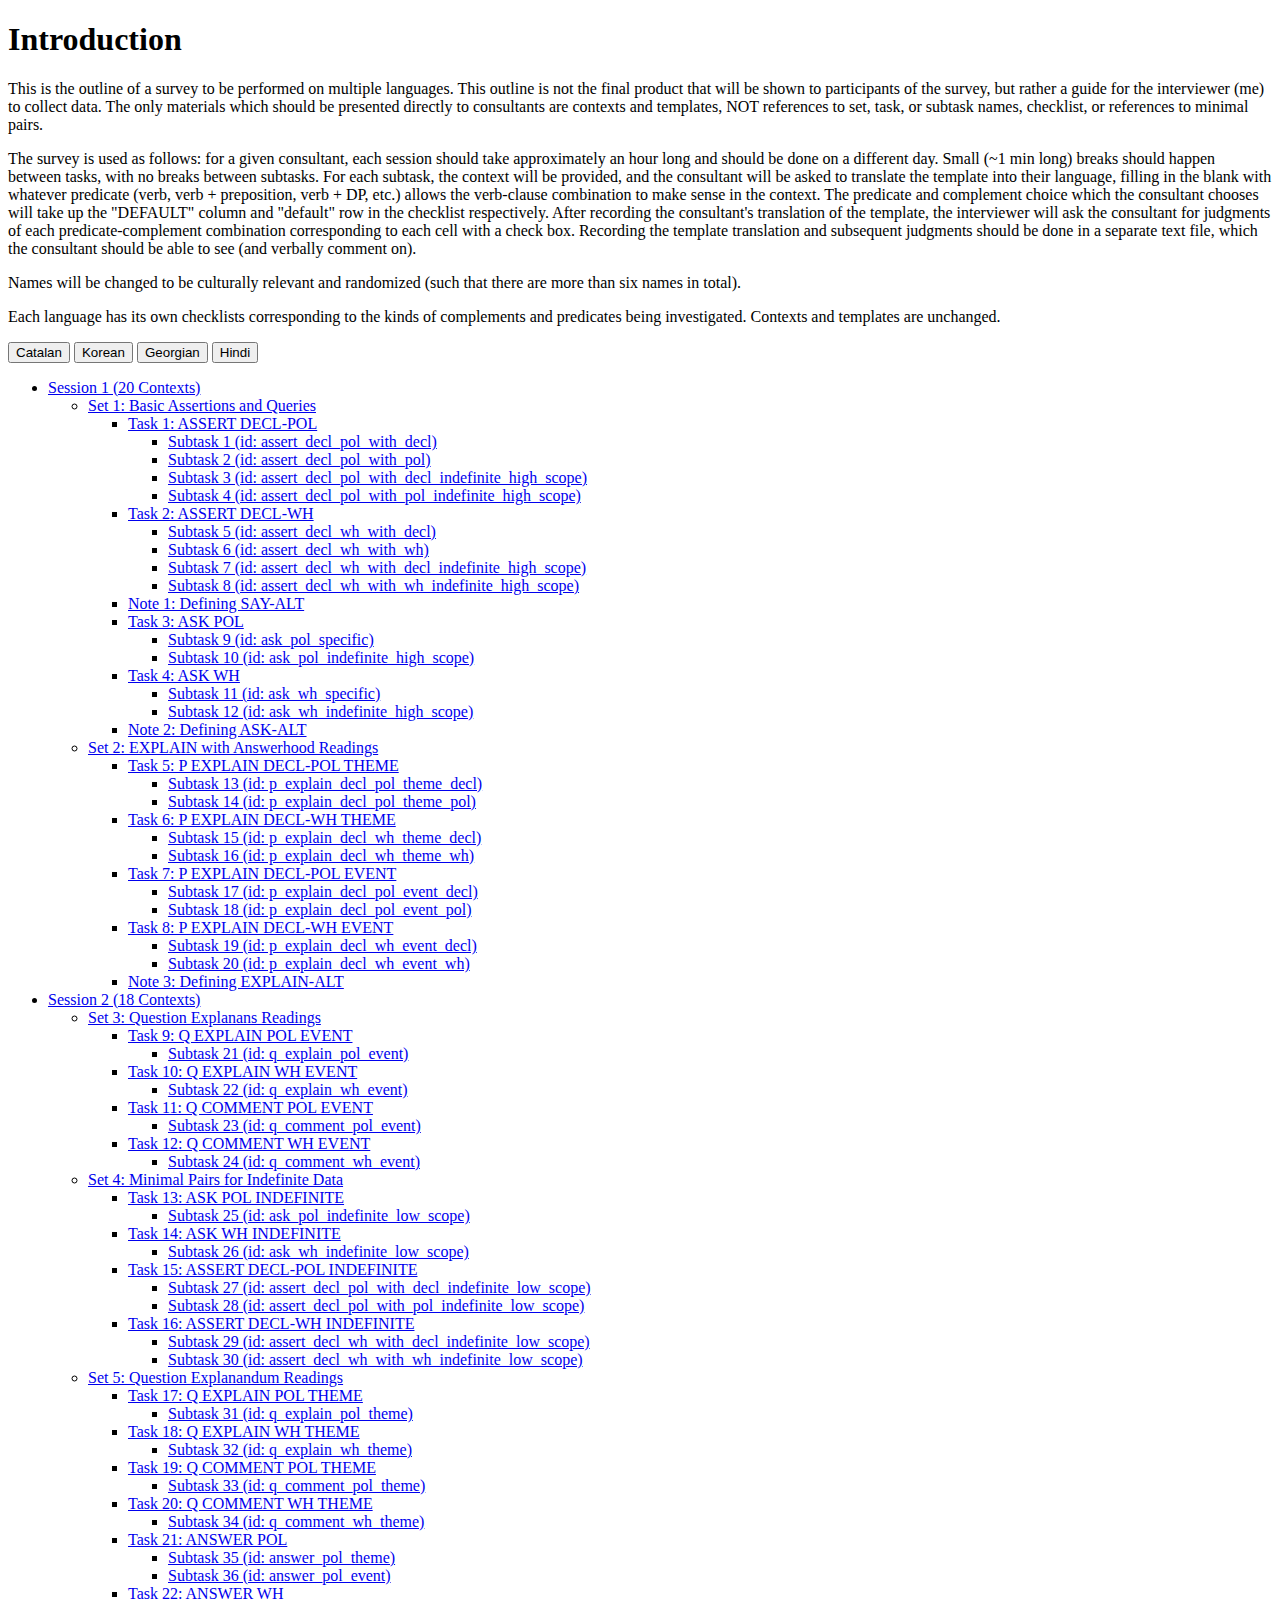
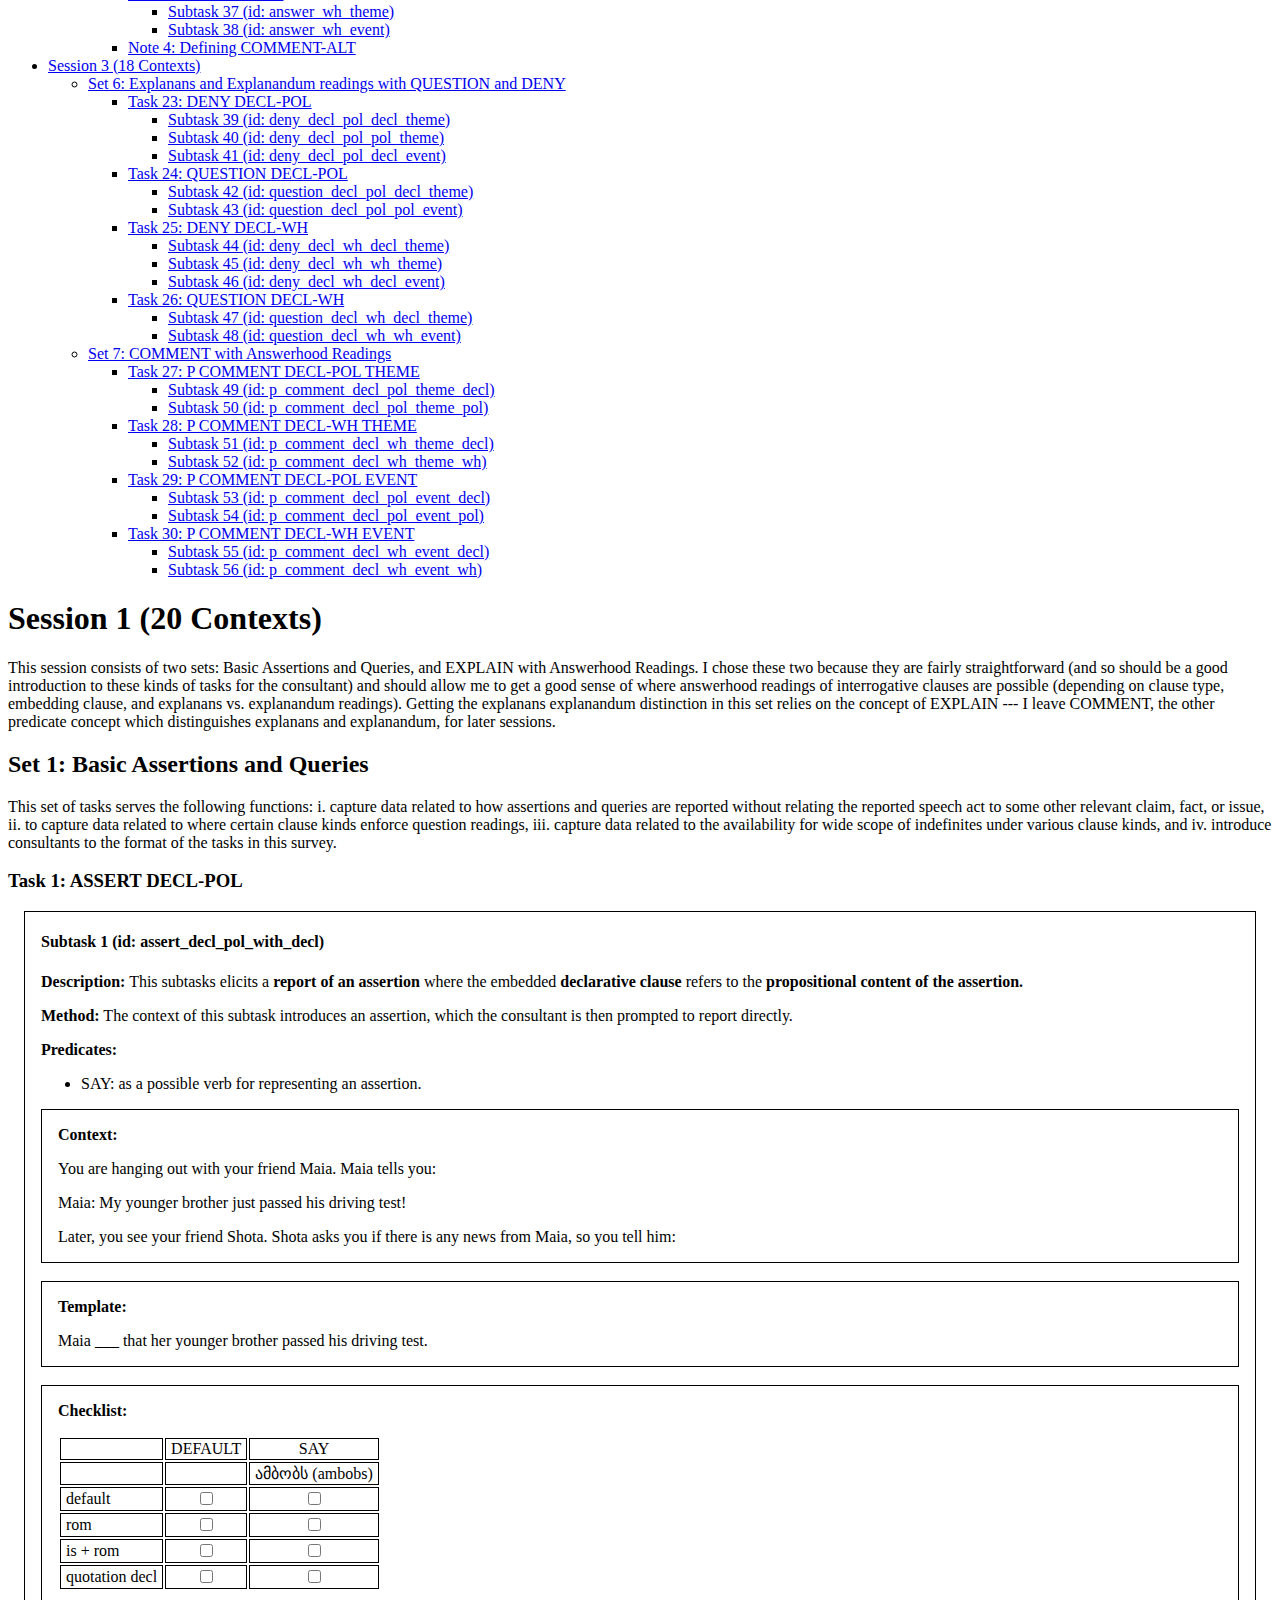
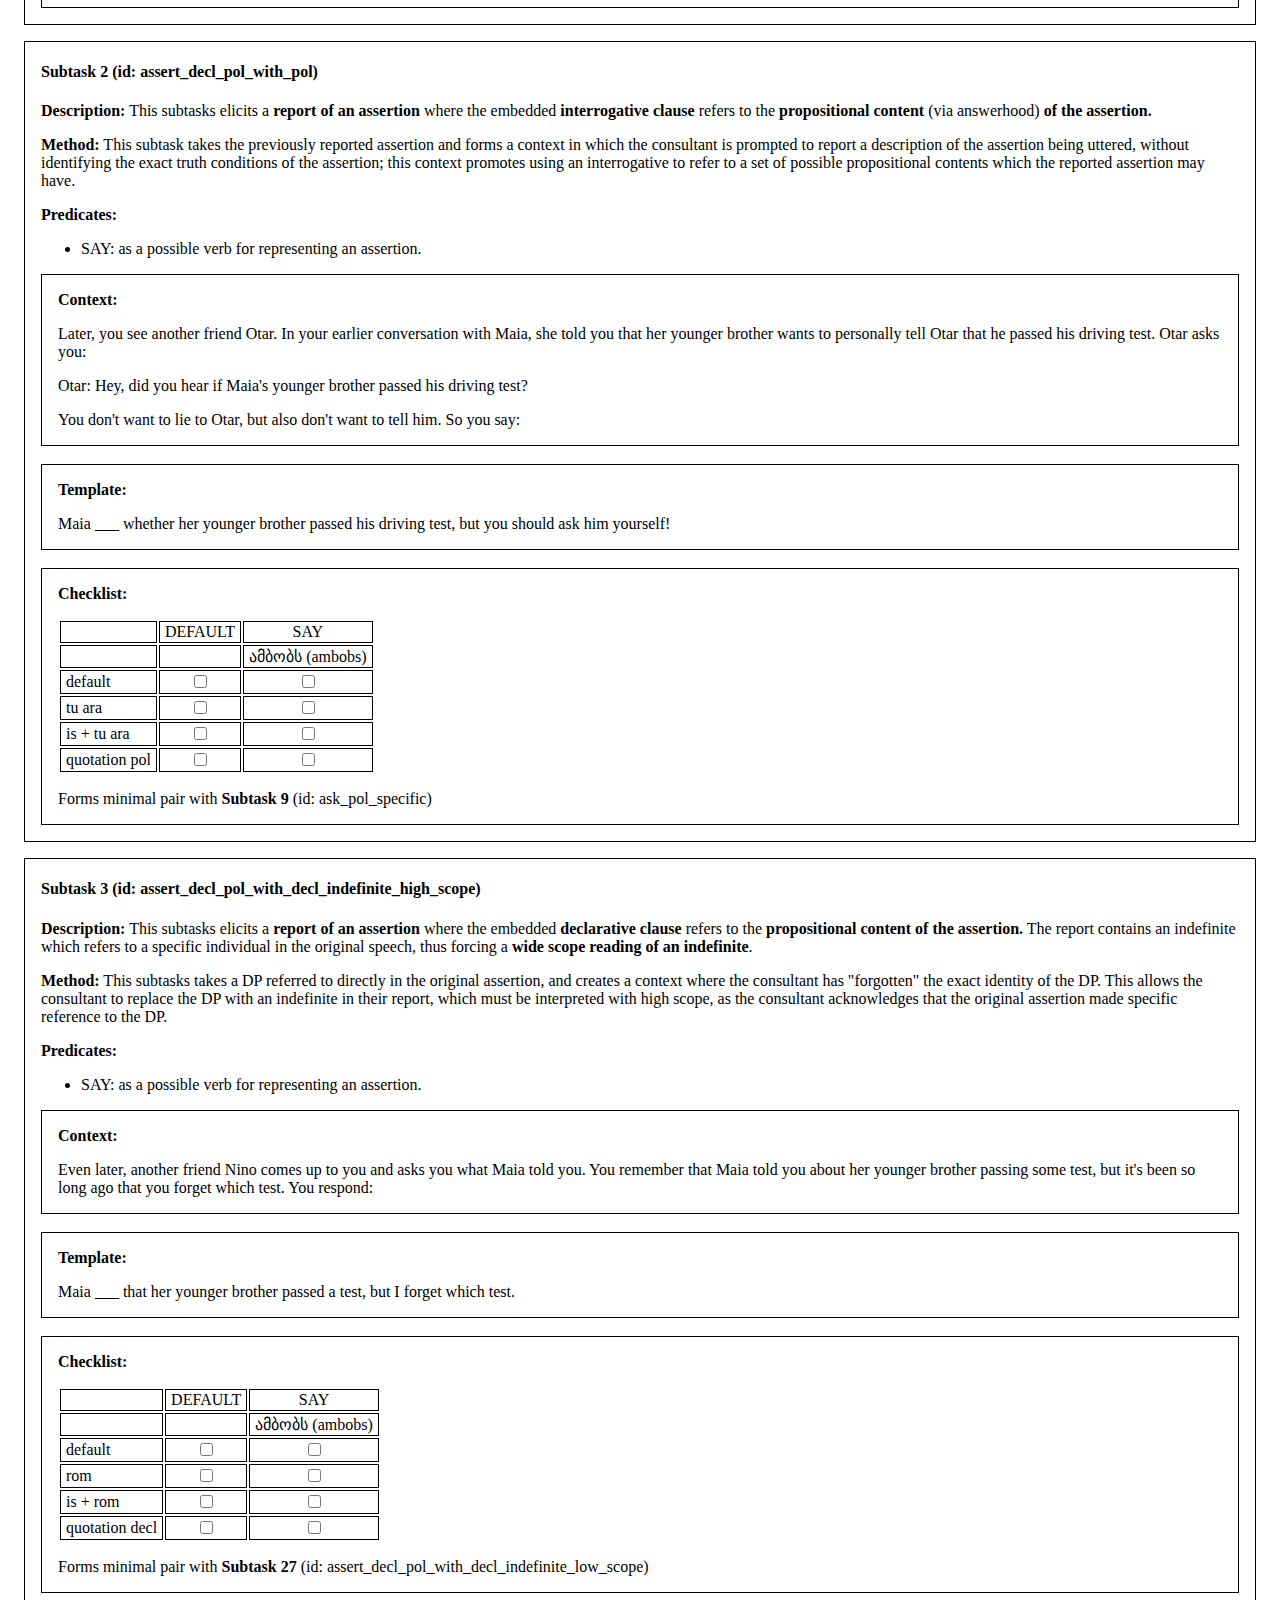
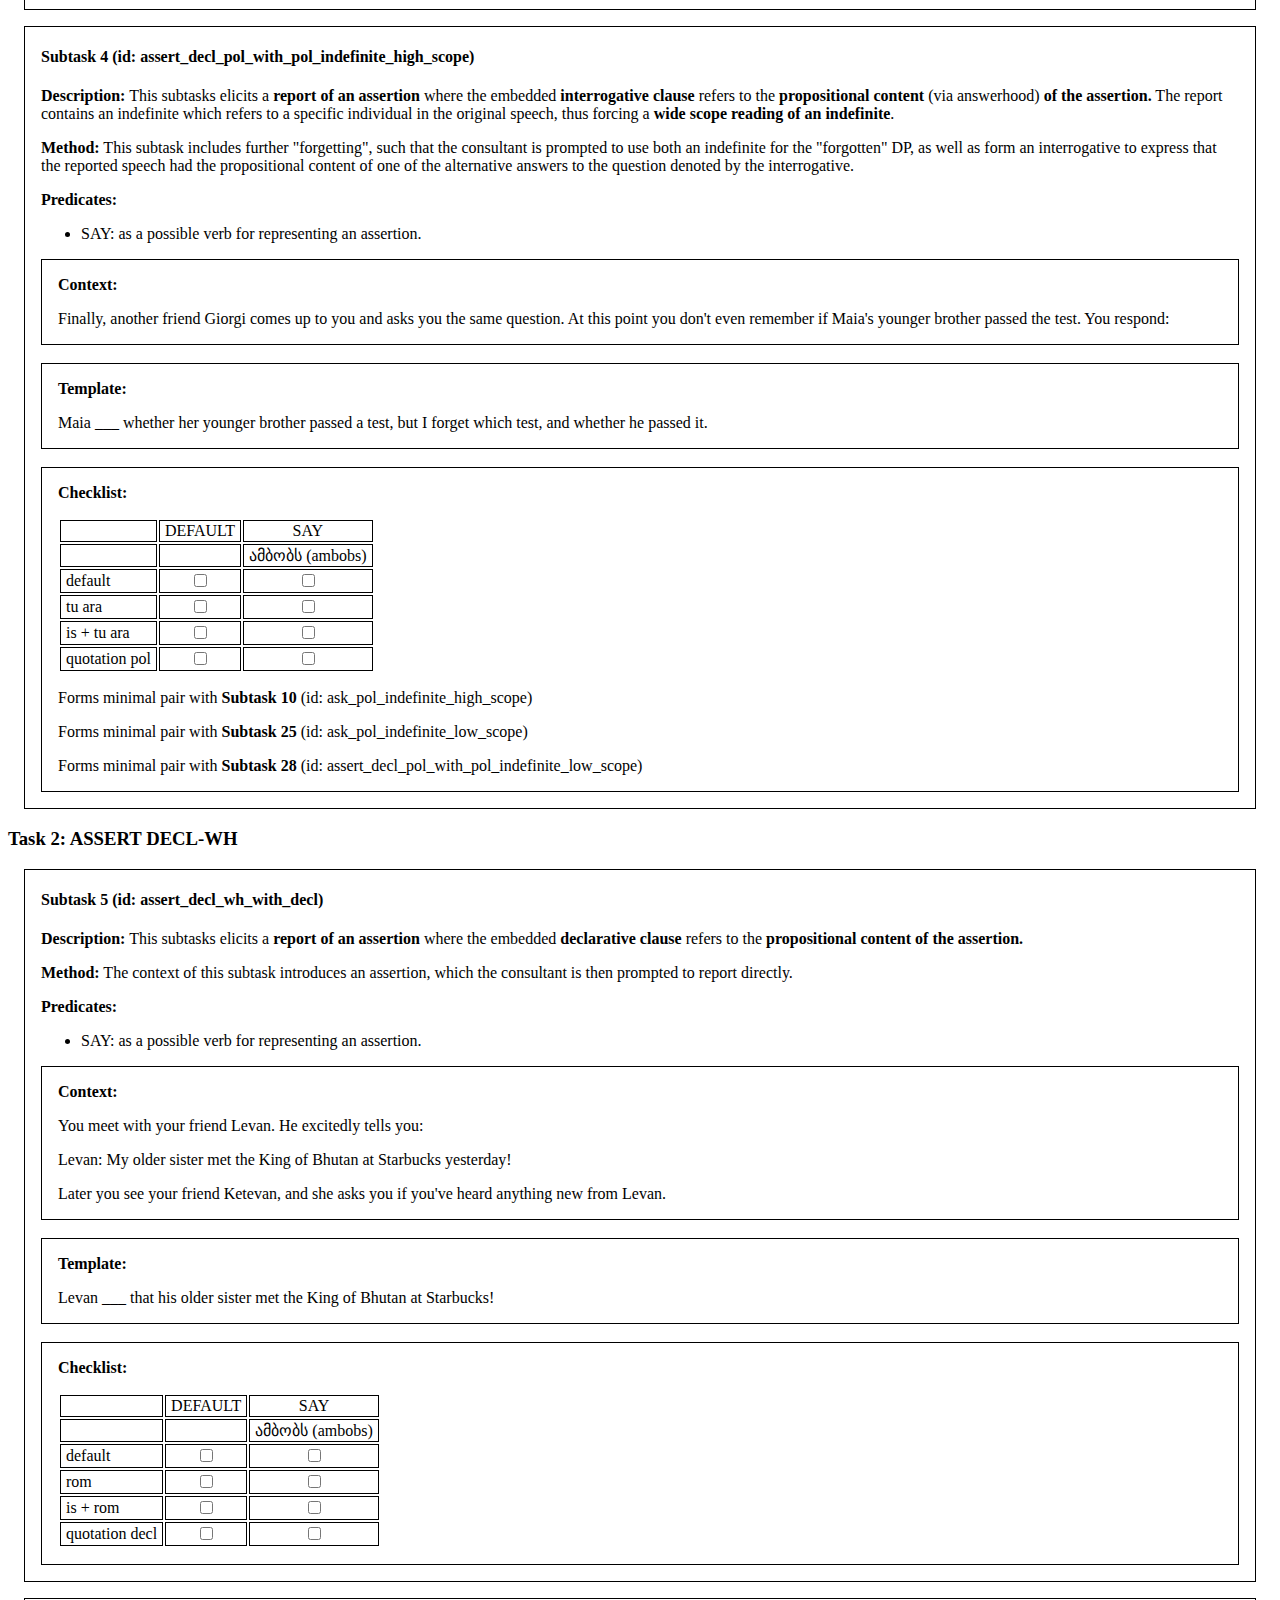
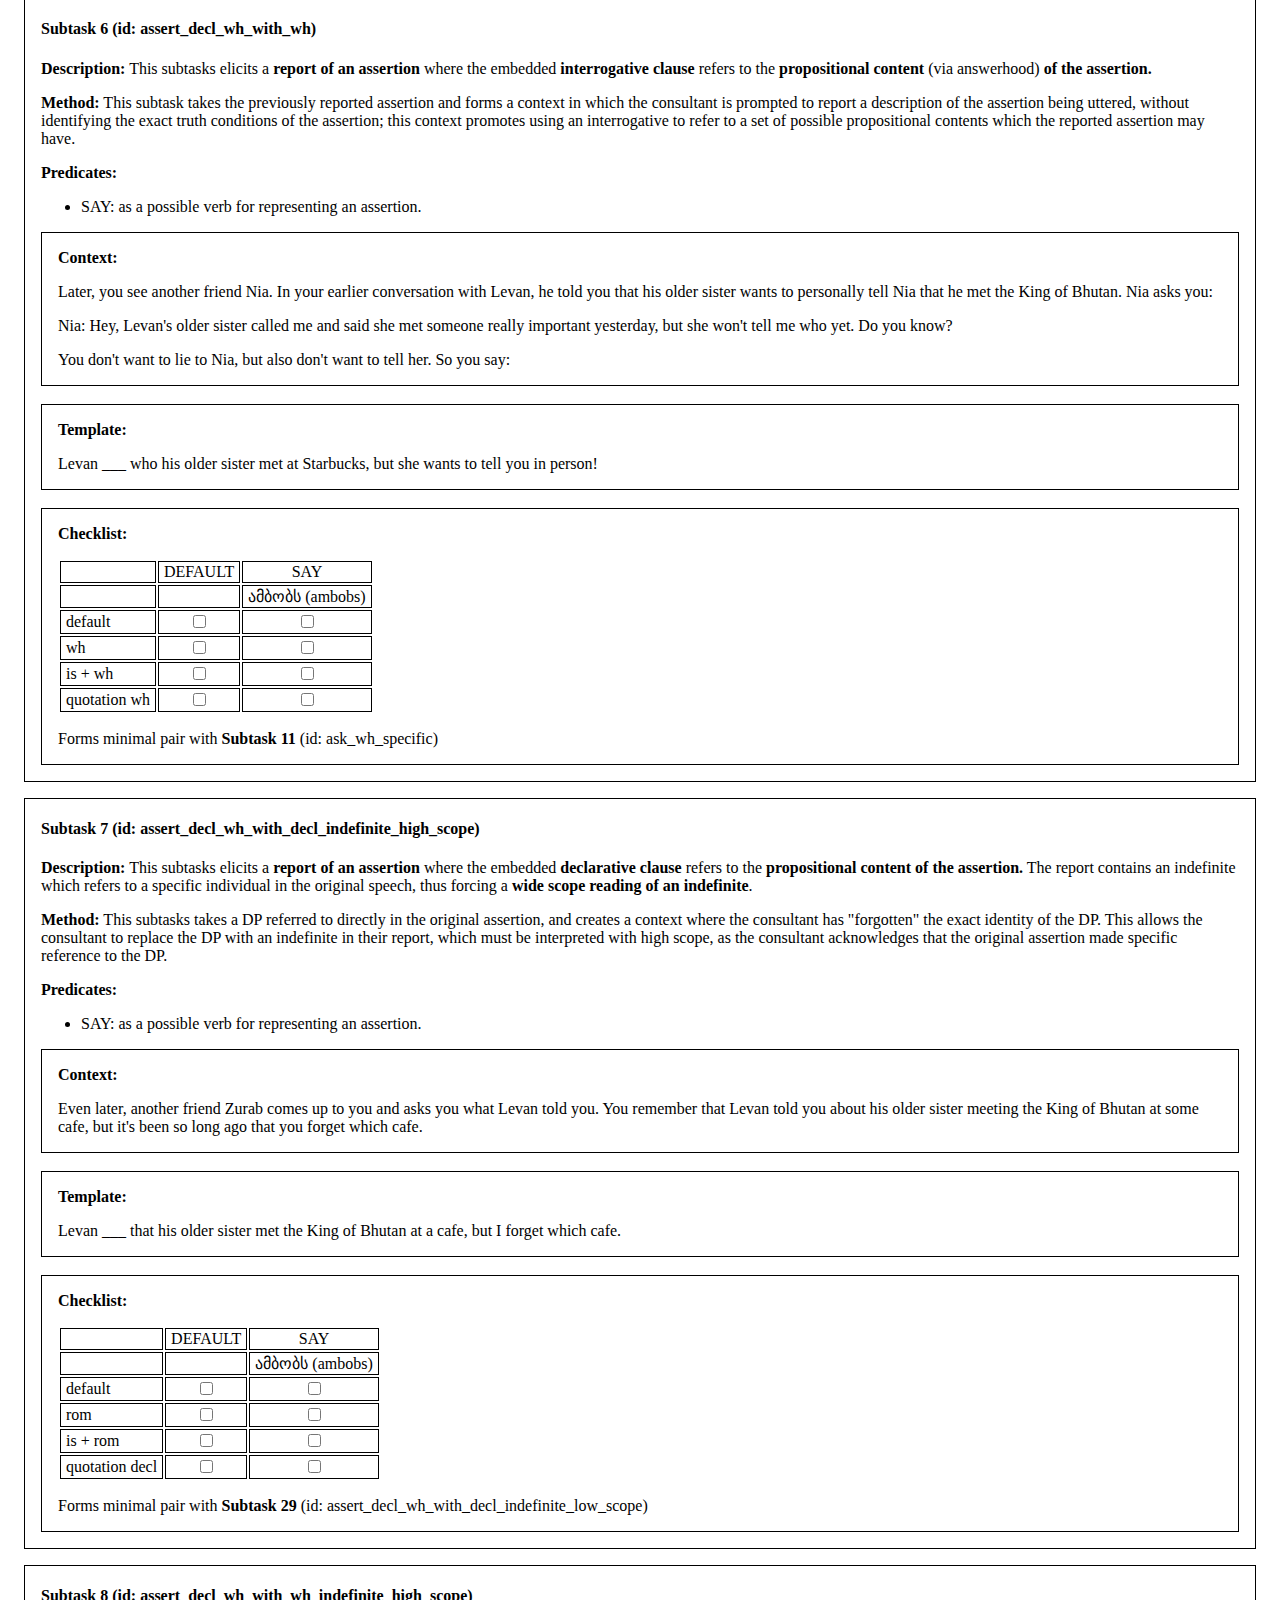
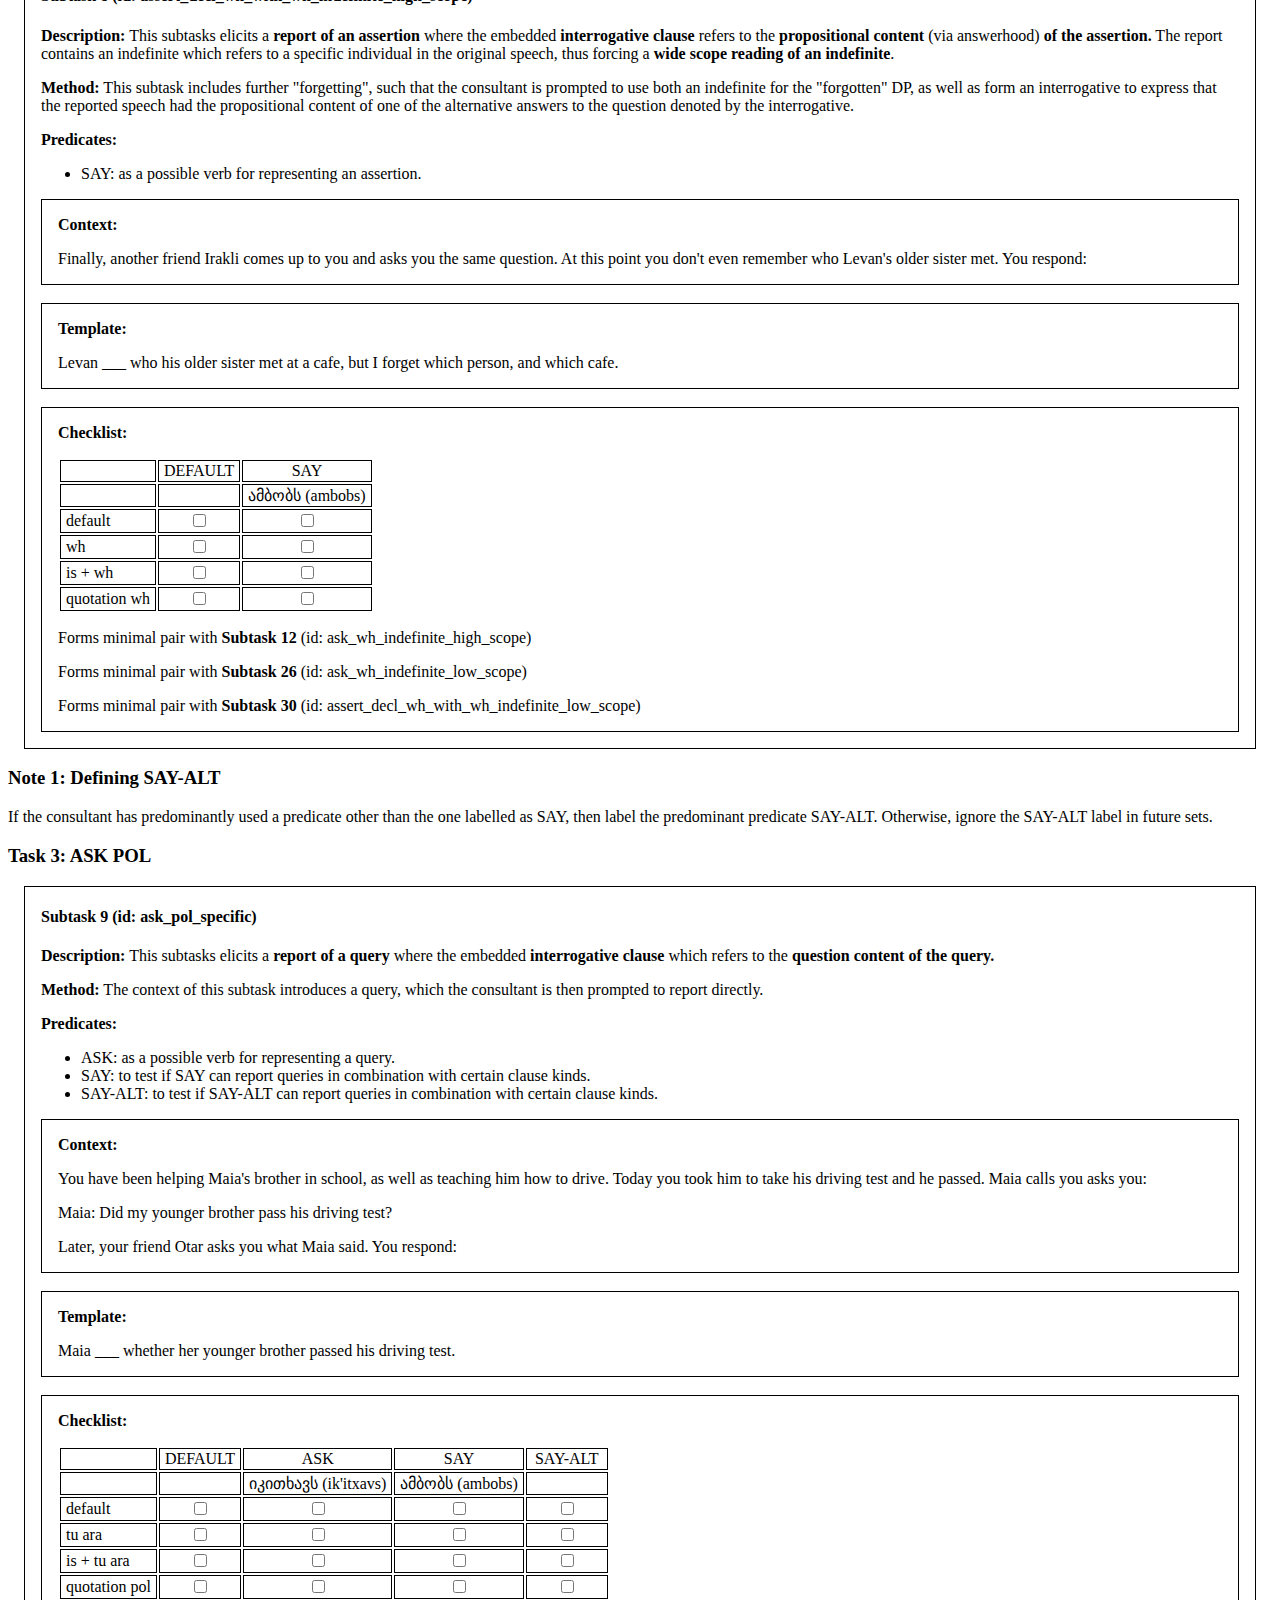
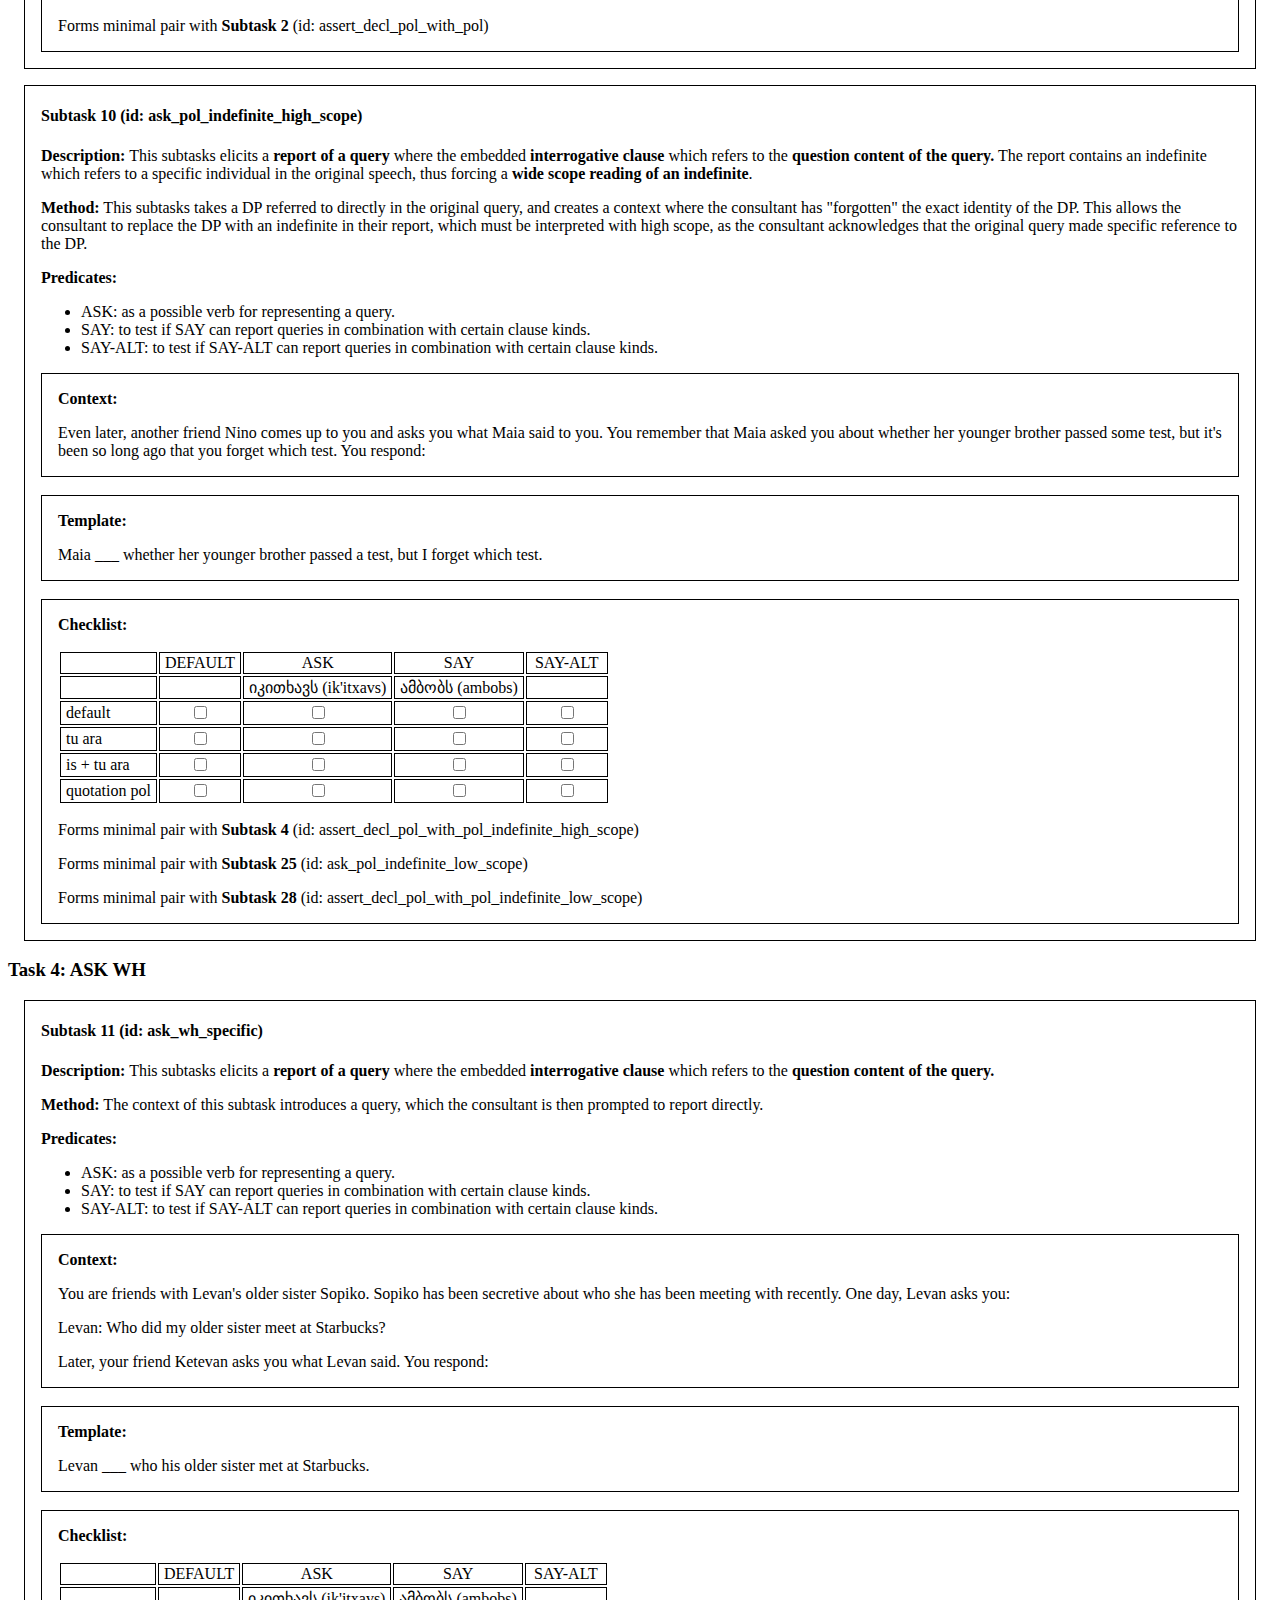
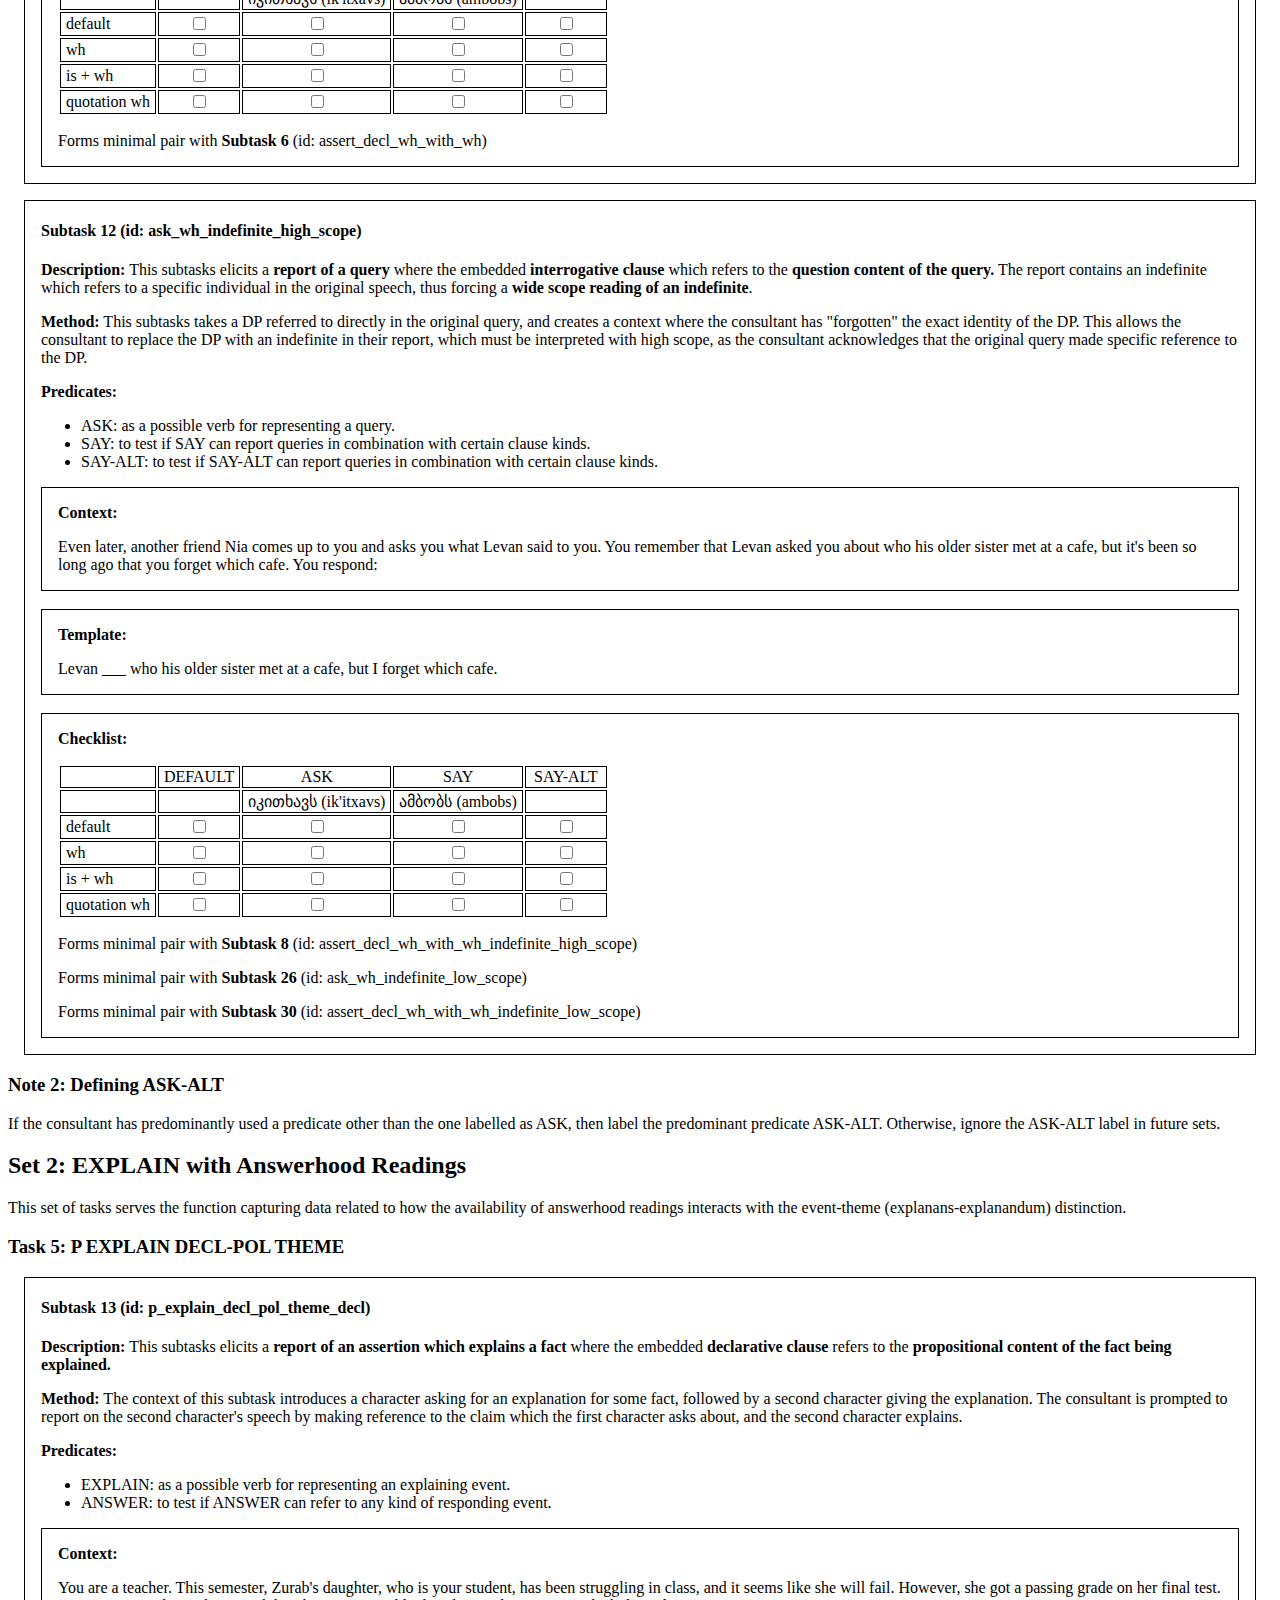
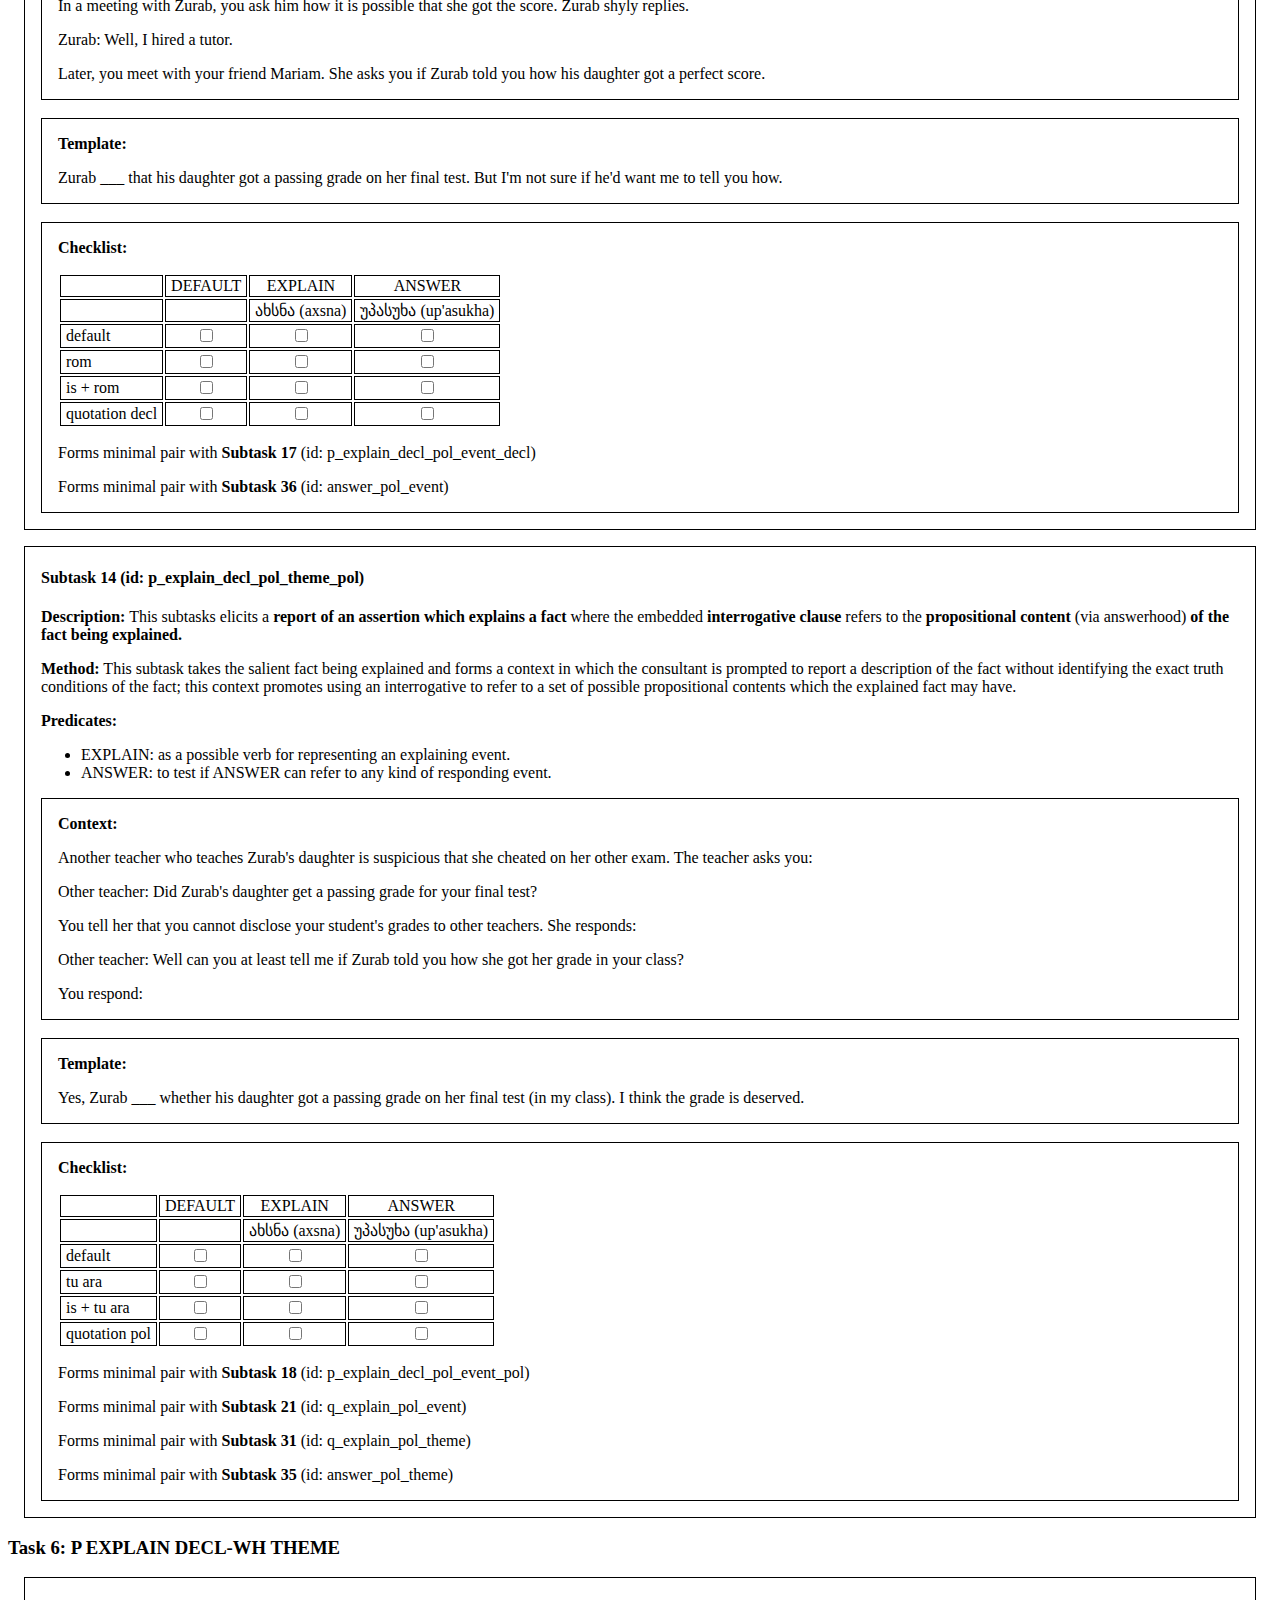
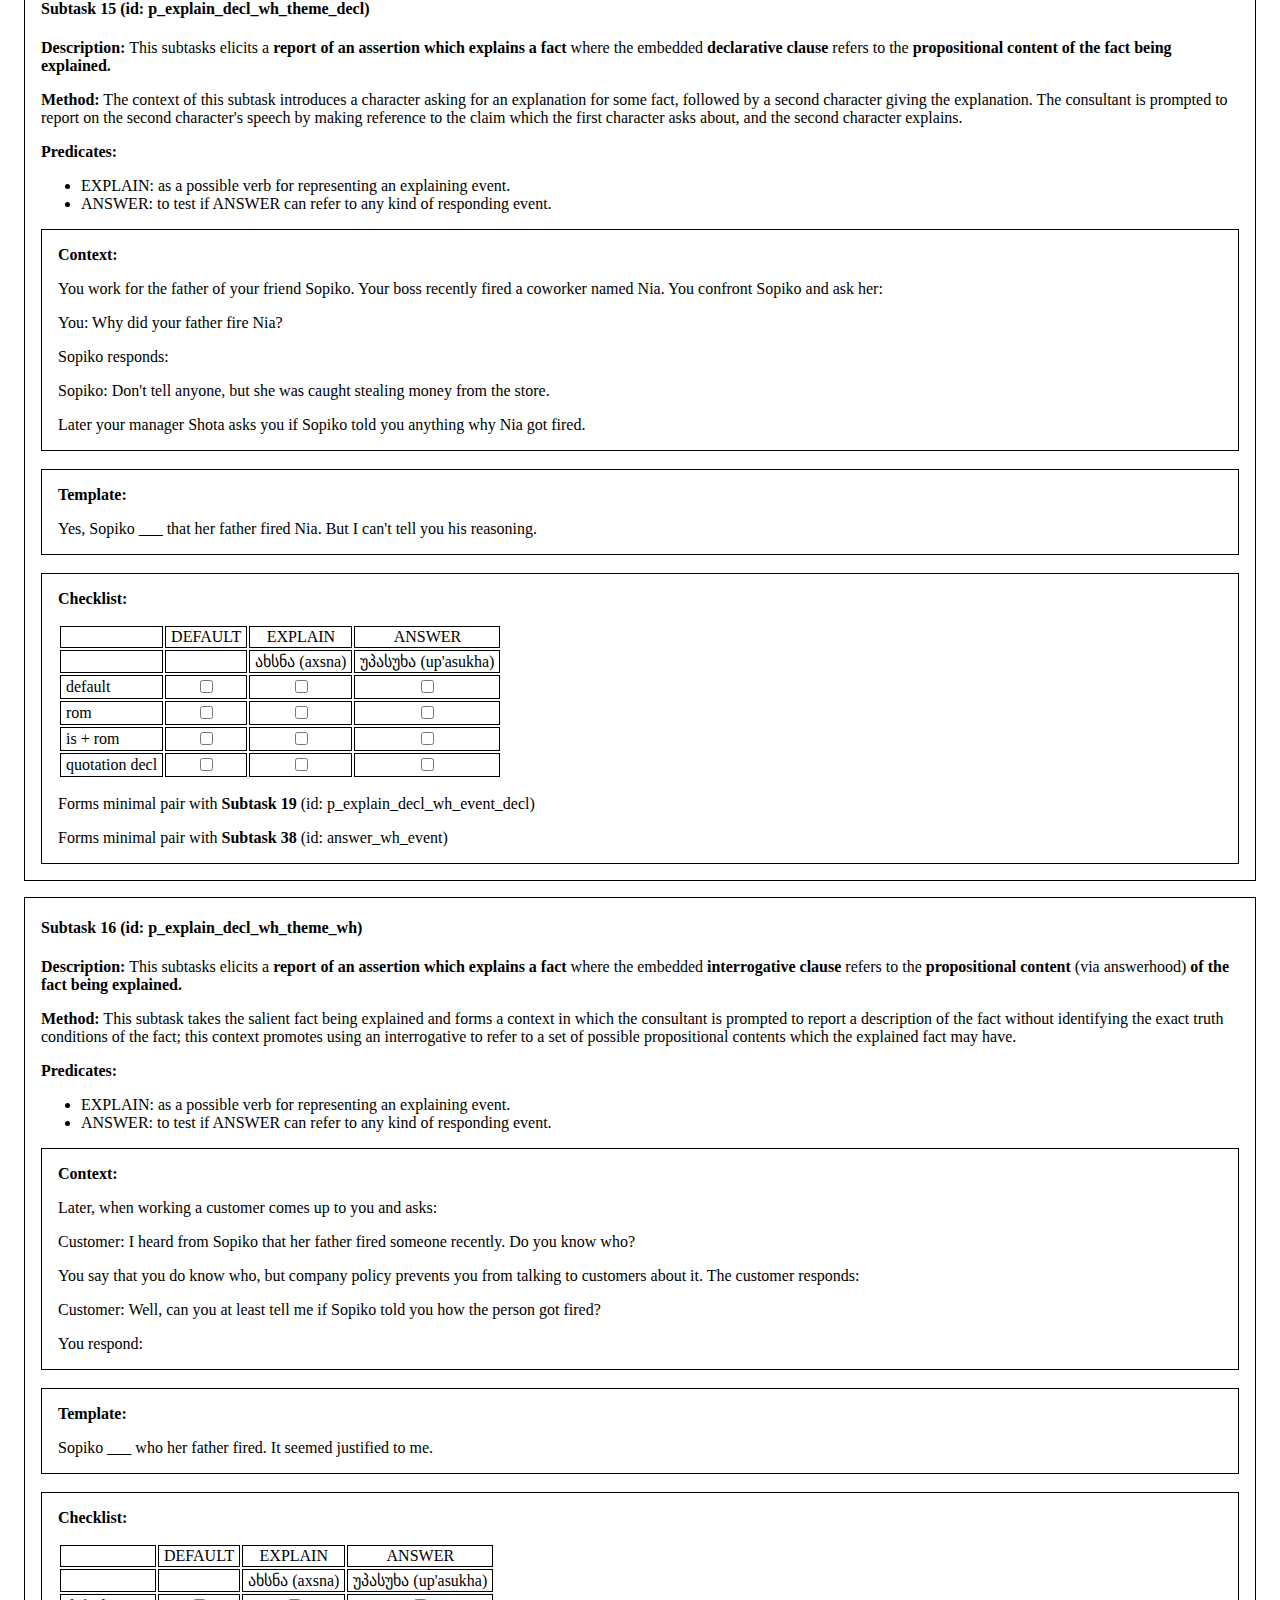
<file: SurveyStructure/surveyread.html>
<!DOCTYPE html>
<html lang="en">
<head>
    <meta charset="UTF-8">
    <meta name="viewport" content="width=device-width, initial-scale=1.0">
    <title>Survey</title>
    <script src="surveyread.js" defer></script>
    <link rel="stylesheet" href="style.css">
</head>
<body>
    <div id="intro">
        <h1>Introduction</h1>
        <p>This is the outline of a survey to be performed on multiple languages. This outline is not the final product that will be shown to participants of the survey, but rather a guide for the interviewer (me) to collect data. The only materials which should be presented directly to consultants are contexts and templates, NOT references to set, task, or subtask names, checklist, or references to minimal pairs.</p>
        <p>The survey is used as follows: for a given consultant, each session should take approximately an hour long and should be done on a different day. Small (~1 min long) breaks should happen between tasks, with no breaks between subtasks. For each subtask, the context will be provided, and the consultant will be asked to translate the template into their language, filling in the blank with whatever predicate (verb, verb + preposition, verb + DP, etc.) allows the verb-clause combination to make sense in the context. The predicate and complement choice which the consultant chooses will take up the "DEFAULT" column and "default" row in the checklist respectively. After recording the consultant's translation of the template, the interviewer will ask the consultant for judgments of each predicate-complement combination corresponding to each cell with a check box. Recording the template translation and subsequent judgments should be done in a separate text file, which the consultant should be able to see (and verbally comment on).</p>
        <p>Names will be changed to be culturally relevant and randomized (such that there are more than six names in total).</p>
    </div>
    <div id="buttons">
        <p>Each language has its own checklists corresponding to the kinds of complements and predicates being investigated. Contexts and templates are unchanged.</p>
        <button onclick="performAll('Catalan');">Catalan</button>
        <button onclick="performAll('Korean');">Korean</button>
        <button onclick="performAll('Georgian');">Georgian</button>
        <button onclick="performAll('Hindi');">Hindi</button>
    </div>
    <div id="toc"></div>
    <div id="main"></div>
</body>
</html>
</file>
<file: Catalan Data Summary/style.css>
.abbr{
	font-variant: small-caps;
}
.gloss-table{
	display: flex;
	flex-wrap: wrap;
	gap: 10px;
}
.example,.sentence,.subexample{
	display: flex;
	gap: 10px;
}
.example{
	padding-top: 10px;
	padding-bottom: 10px;
}
.subexample{
	padding-bottom: 5px;
}
.subexample:last-child{
	padding-bottom: 0px;
}
.ts{
	font-style: italic;
}
.tl::after,.tl::before{
	content: '"';
}
.subcontainer{
	display: flex;
	flex-direction: column;
	gap:15px
}
.translation{
	padding-top:10px
}
.grow-icon{
	margin-bottom: 3px;
	font-size: 20px;
	font-weight: bolder;
	display:inline;
}
.grow-icon:hover{
	cursor: pointer;
}
td{
	border:1px solid;
	padding:5px;
}



body {counter-reset:section;}
h1 {counter-reset:subsection;}
h1:before
{
counter-increment:section;
content:counter(section) ". ";
	font-weight:bold;
}
h2:before
{
counter-increment:subsection;
content:counter(section) "." counter(subsection) " ";
}
</file>
<file: SurveyStructure/style.css>
.contextbox{
    border:1px solid black;
    padding:0em 1em;
}
.stepbox{
    border:1px solid black;
    padding:0em 1em 1em 1em;
    margin:1em;
}
.verbinput{
    display:inline;
}
th, td {
    border: 1px solid black;
    padding: 1px 5px;
    text-align: center;
    min-width: 70px;
}
td.comptype{
    text-align: left;
}
</file>
